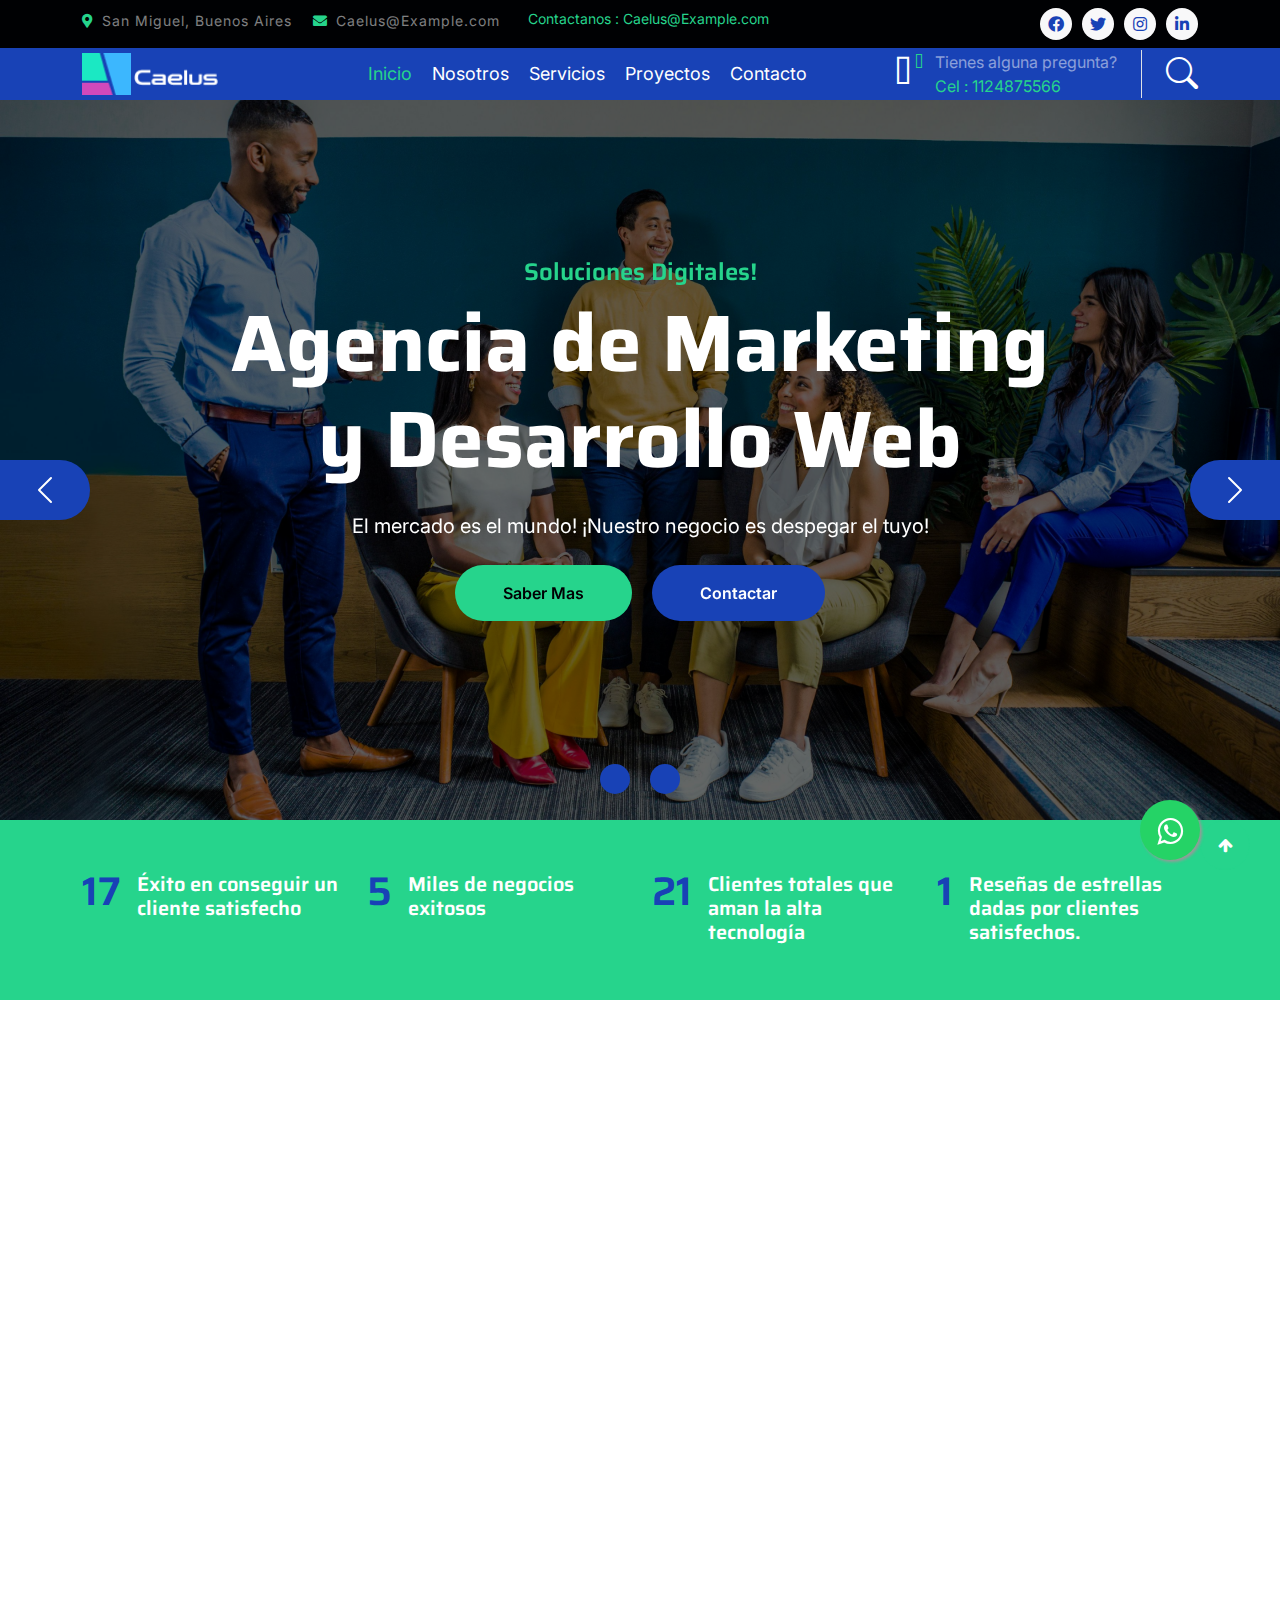
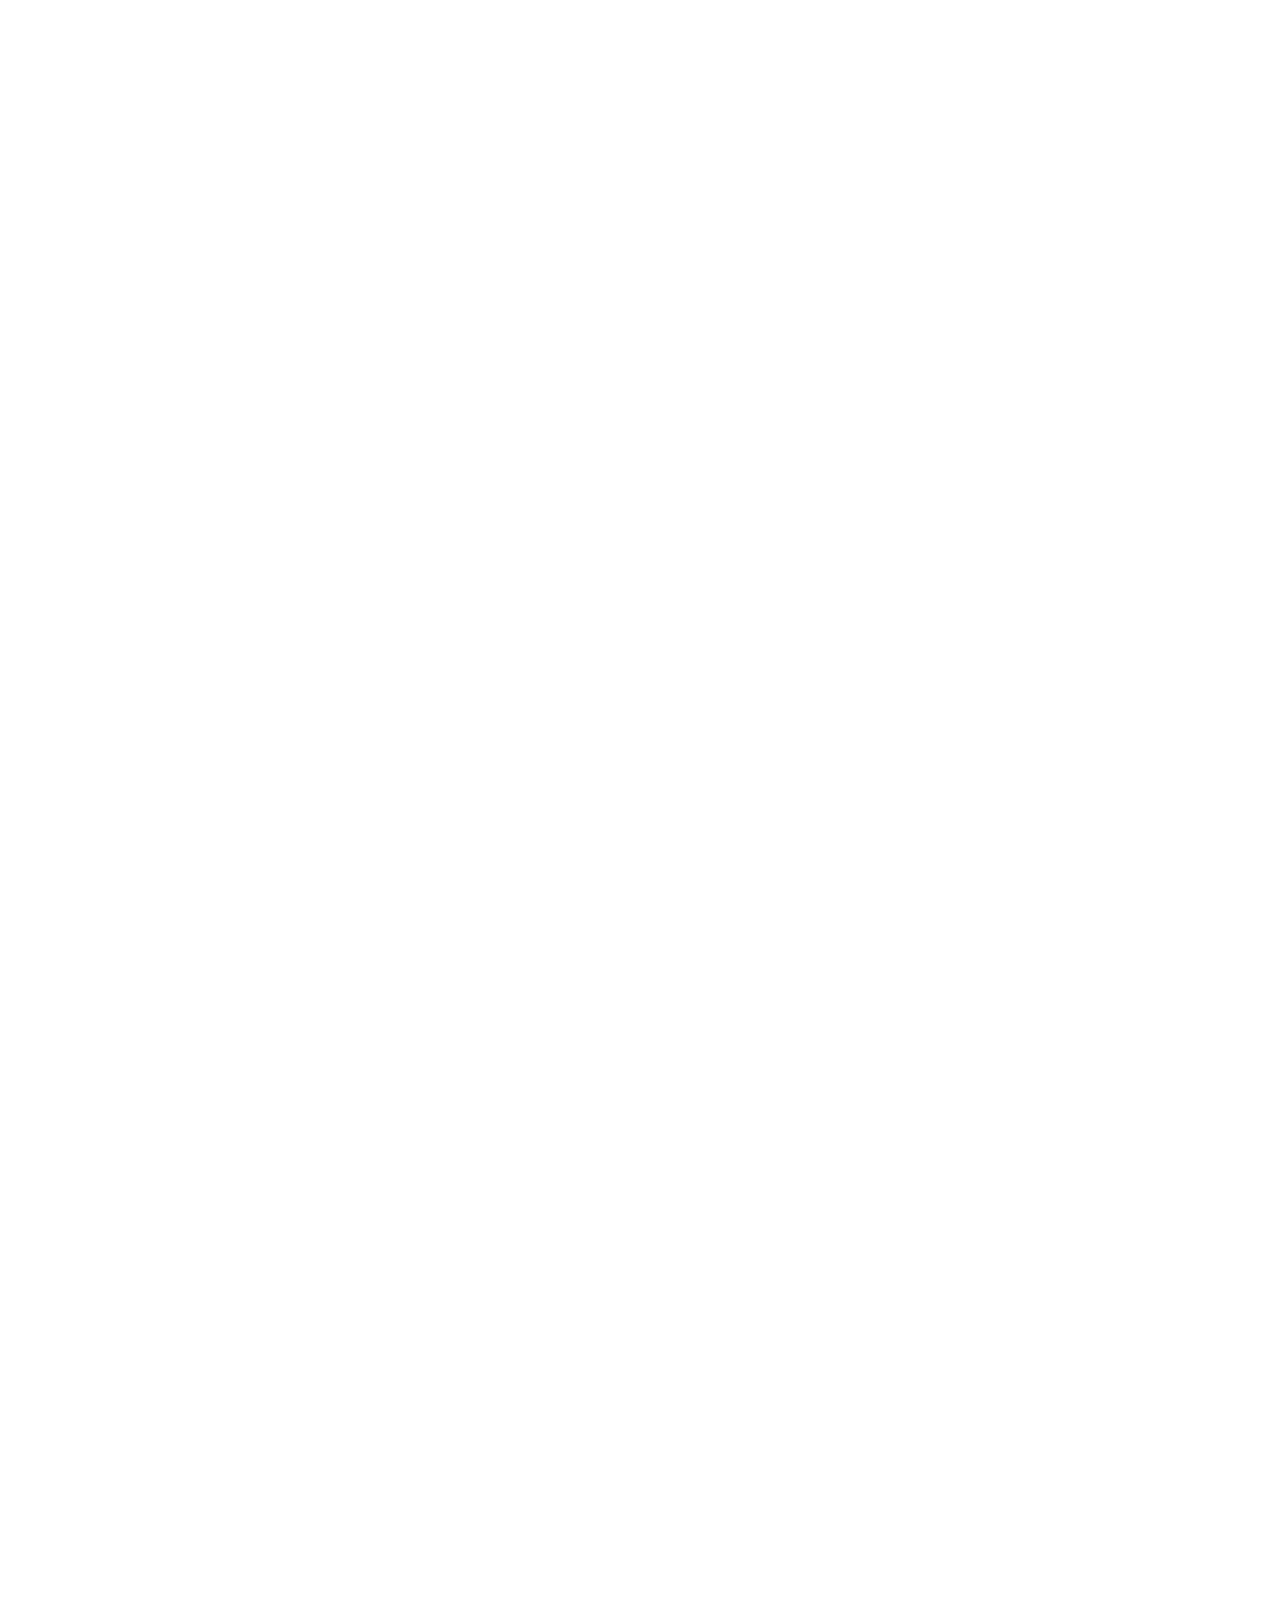
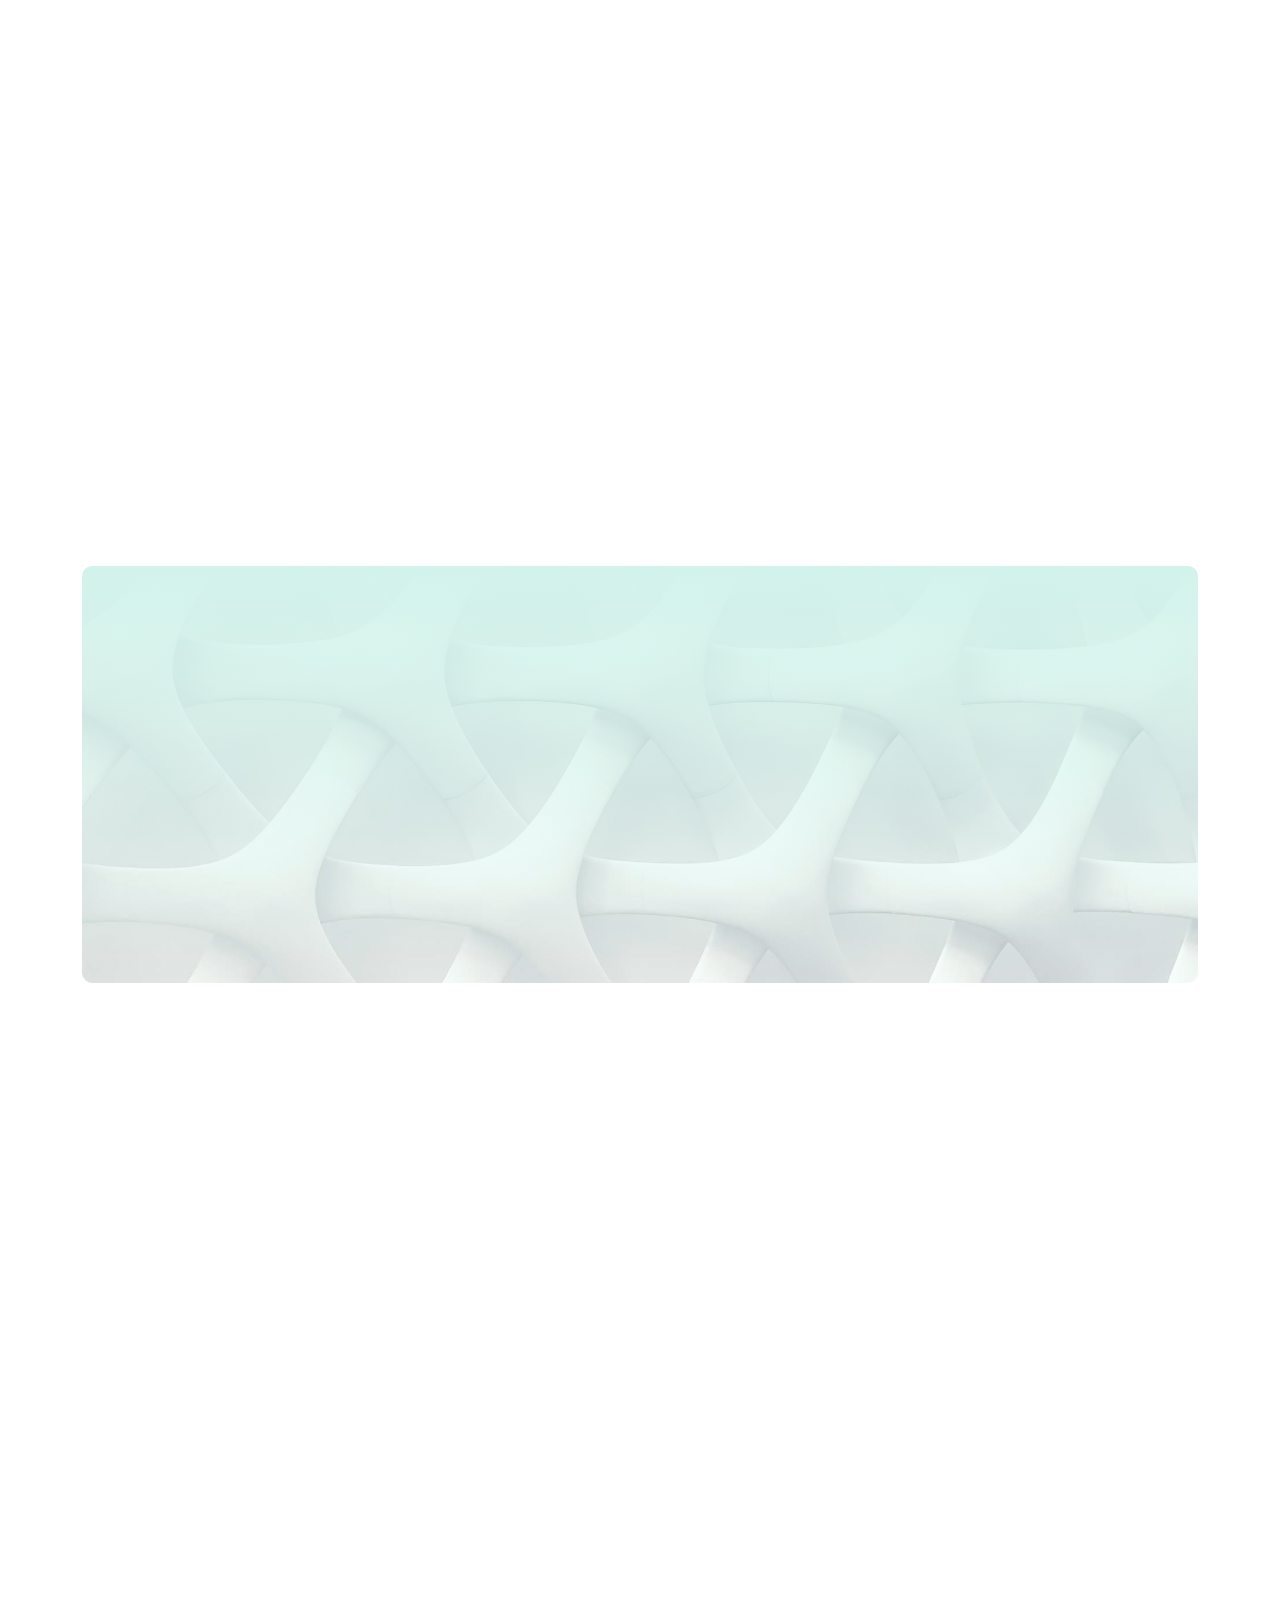
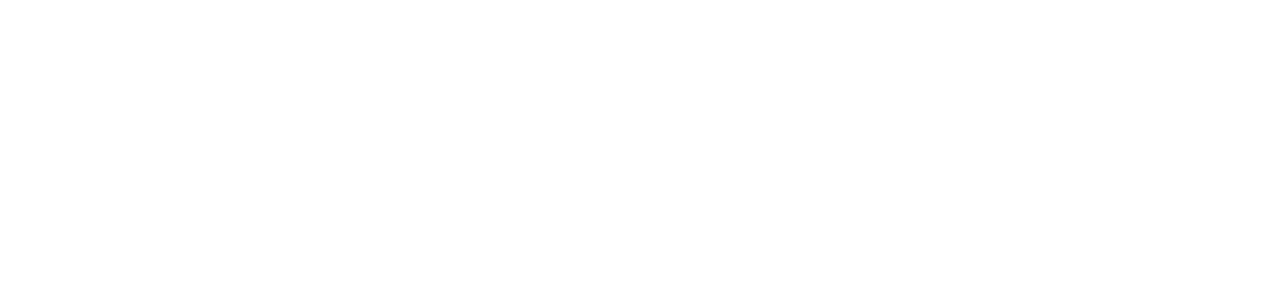
<file: index.html>
<!DOCTYPE html>
<html lang="en">

    <head>
        <meta charset="utf-8">
        <title>Caelus</title>
        <meta content="width=device-width, initial-scale=1.0" name="viewport">
        <meta content="" name="keywords">
        <meta content="" name="description">

        <!-- Google Web Fonts -->
        <link rel="preconnect" href="https://fonts.googleapis.com">
        <link rel="preconnect" href="https://fonts.gstatic.com" crossorigin>
        <link href="https://fonts.googleapis.com/css2?family=Inter:wght@400;500;600&family=Saira:wght@500;600;700&display=swap" rel="stylesheet"> 

        <!-- Icon Font Stylesheet -->
        <link href="https://cdnjs.cloudflare.com/ajax/libs/font-awesome/5.10.0/css/all.min.css" rel="stylesheet">
        <link href="https://cdn.jsdelivr.net/npm/bootstrap-icons@1.4.1/font/bootstrap-icons.css" rel="stylesheet">


        <!-- Libraries Stylesheet -->
        <link href="lib/animate/animate.min.css" rel="stylesheet">
        <link href="lib/owlcarousel/assets/owl.carousel.min.css" rel="stylesheet">

        <!-- Customized Bootstrap Stylesheet -->
        <link href="css/bootstrap.min.css" rel="stylesheet">

        <!-- Template Stylesheet -->
        <link href="css/style.css" rel="stylesheet">

        <link rel="shortcut icon" href="img/Facebook cover - 2.png" />
    </head>

    <body>
        <!-- Spinner Start -->
        <div id="spinner" class="show position-fixed translate-middle w-100 vh-100 top-50 start-50 d-flex align-items-center justify-content-center">
            <div class="spinner-grow text-primary" role="status"></div>
        </div>
        <!-- Spinner End -->

        <!-- Topbar Start -->
        <div class="container-fluid bg-dark py-2 d-none d-md-flex">
            <div class="container">
                <div class="d-flex justify-content-between topbar">
                    <div class="top-info">
                        <small class="me-3 text-white-50"><a href="#"><i class="fas fa-map-marker-alt me-2 text-secondary"></i></a>San Miguel, Buenos Aires</small>
                        <small class="me-3 text-white-50"><a href="#"><i class="fas fa-envelope me-2 text-secondary"></i></a>Caelus@Example.com</small>
                    </div>
                    <div id="note" class="text-secondary d-none d-xl-flex"><small>Contactanos : Caelus@Example.com</small></div>
                    <div class="top-link">
                        <a href="" class="bg-light nav-fill btn btn-sm-square rounded-circle"><i class="fab fa-facebook-f text-primary"></i></a>
                        <a href="" class="bg-light nav-fill btn btn-sm-square rounded-circle"><i class="fab fa-twitter text-primary"></i></a>
                        <a href="" class="bg-light nav-fill btn btn-sm-square rounded-circle"><i class="fab fa-instagram text-primary"></i></a>
                        <a href="" class="bg-light nav-fill btn btn-sm-square rounded-circle me-0"><i class="fab fa-linkedin-in text-primary"></i></a>
                    </div>
                </div>
            </div>
        </div>
        <!-- Topbar End -->

        <!-- Navbar Start -->
        <div class="container-fluid bg-primary">
            <div class="container">
                <nav class="navbar navbar-dark navbar-expand-lg py-0">
                    <a href="index.html" class="navbar-brand">
                        <img src="./img/Component 1.png" width="150" height="auto">
                    <button type="button" class="navbar-toggler me-0" data-bs-toggle="collapse" data-bs-target="#navbarCollapse">
                        <span class="navbar-toggler-icon"></span>
                    </button>
                    <div class="collapse navbar-collapse bg-transparent" id="navbarCollapse">
                        <div class="navbar-nav ms-auto mx-xl-auto p-0">
                            <a href="index.html" class="nav-item nav-link active text-secondary">Inicio</a>
                            <a href="nosotros.html" class="nav-item nav-link">Nosotros</a>
                            <a href="servicios.html" class="nav-item nav-link">Servicios</a>
                            <a href="proyectos.html" class="nav-item nav-link">Proyectos</a>
                            <a href="contacto.html" class="nav-item nav-link">Contacto</a>
                        </div>
                    </div>
                    <div class="d-none d-xl-flex flex-shirink-0">
                        <div id="phone-tada" class="d-flex align-items-center justify-content-center me-4">
                            <a href="" class="position-relative animated tada infinite">
                                <i class="fa fa-phone-alt text-white fa-2x"></i>
                                <div class="position-absolute" style="top: -7px; left: 20px;">
                                    <span><i class="fa fa-comment-dots text-secondary"></i></span>
                                </div>
                            </a>
                        </div>
                        <div class="d-flex flex-column pe-4 border-end">
                            <span class="text-white-50">Tienes alguna pregunta?</span>
                            <span class="text-secondary">Cel : 1124875566</span>
                        </div>
                        <div class="d-flex align-items-center justify-content-center ms-4 ">
                            <a href="#"><i class="bi bi-search text-white fa-2x"></i> </a>
                        </div>
                    </div>
                </nav>
            </div>
        </div>
        <!-- Navbar End -->

        <!-- Carousel Start -->
        <div class="container-fluid px-0">
            <div id="carouselId" class="carousel slide" data-bs-ride="carousel">
                <ol class="carousel-indicators">
                    <li data-bs-target="#carouselId" data-bs-slide-to="0" class="active" aria-current="true" aria-label="First slide"></li>
                    <li data-bs-target="#carouselId" data-bs-slide-to="1" aria-label="Second slide"></li>
                </ol>
                <div class="carousel-inner" role="listbox">
                    <div class="carousel-item active">
                        <img src="img/Instagram story - 2.png" class="img-fluid" alt="First slide">
                        <div class="carousel-caption">
                            <div class="container carousel-content">
                                <h6 class="text-secondary h4 animated fadeInUp">Soluciones Digitales!</h6>
                                <h1 class="text-white display-1 mb-4 animated fadeInRight">Agencia de Marketing y Desarrollo Web</h1>
                                <p class="mb-4 text-white fs-5 animated fadeInDown">El mercado es el mundo! ¡Nuestro negocio es despegar el tuyo!</p>
                                <a href="nosotros.html" class="me-2"><button type="button" class="px-4 py-sm-3 px-sm-5 btn btn-primary rounded-pill carousel-content-btn1 animated fadeInLeft">Saber Mas</button></a>
                                <a href="contacto.html" class="ms-2"><button type="button" class="px-4 py-sm-3 px-sm-5 btn btn-primary rounded-pill carousel-content-btn2 animated fadeInRight">Contactar</button></a>
                            </div>
                        </div>
                    </div>
                    <div class="carousel-item">
                        <img src="img/carousel-2.png" class="img-fluid" alt="Second slide">
                        <div class="carousel-caption">
                            <div class="container carousel-content">
                                <h6 class="text-secondary h4 animated fadeInUp">Soluciones Digitales!</h6>
                                <h1 class="text-white display-1 mb-4 animated fadeInLeft">Agencia de Marketing y Desarrollo Web</h1>
                                <p class="mb-4 text-white fs-5 animated fadeInDown">El mercado es el mundo! ¡Nuestro negocio es despegar el tuyo!</p>
                            </div>
                        </div>
                    </div>
                </div>
                <button class="carousel-control-prev" type="button" data-bs-target="#carouselId" data-bs-slide="prev">
                    <span class="carousel-control-prev-icon" aria-hidden="true"></span>
                    <span class="visually-hidden">Previous</span>
                </button>
                <button class="carousel-control-next" type="button" data-bs-target="#carouselId" data-bs-slide="next">
                    <span class="carousel-control-next-icon" aria-hidden="true"></span>
                    <span class="visually-hidden">Next</span>
                </button>
            </div>
        </div>
        <!-- Carousel End -->


        <!-- Fact Start -->
        <div class="container-fluid bg-secondary py-5">
            <div class="container">
                <div class="row">
                    <div class="col-lg-3 wow fadeIn" data-wow-delay=".1s">
                        <div class="d-flex counter">
                            <h1 class="me-3 text-primary counter-value">99</h1>
                            <h5 class="text-white mt-1">Éxito en conseguir un cliente satisfecho</h5>
                        </div>
                    </div>
                    <div class="col-lg-3 wow fadeIn" data-wow-delay=".3s">
                        <div class="d-flex counter">
                            <h1 class="me-3 text-primary counter-value">25</h1>
                            <h5 class="text-white mt-1">Miles de negocios exitosos</h5>
                        </div>
                    </div>
                    <div class="col-lg-3 wow fadeIn" data-wow-delay=".5s">
                        <div class="d-flex counter">
                            <h1 class="me-3 text-primary counter-value">120</h1>
                            <h5 class="text-white mt-1">Clientes totales que aman la alta tecnología</h5>
                        </div>
                    </div>
                    <div class="col-lg-3 wow fadeIn" data-wow-delay=".7s">
                        <div class="d-flex counter">
                            <h1 class="me-3 text-primary counter-value">5</h1>
                            <h5 class="text-white mt-1">Reseñas de estrellas dadas por clientes satisfechos.</h5>
                        </div>
                    </div>
                </div>
            </div>
        </div>
        <!-- Fact End -->


        <!-- About Start -->
        <div class="container-fluid py-5 my-5">
            <div class="container pt-5">
                <div class="row g-5">
                    <div class="col-lg-5 col-md-6 col-sm-12 wow fadeIn" data-wow-delay=".3s">
                        <div class="h-100 position-relative">
                            <img src="img/pexels-canva2.jpg" class="img-fluid w-75 rounded" alt="" style="margin-bottom: 25%;">
                            <div class="position-absolute w-75" style="top: 25%; left: 25%;">
                                <img src="img/pexels-canva.jpg" class="img-fluid w-100 rounded" alt="">
                            </div>
                        </div>
                    </div>
                    <div class="col-lg-7 col-md-6 col-sm-12 wow fadeIn" data-wow-delay=".5s">
                        <h5 class="text-primary">Sobre Nosotros</h5>
                        <h1 class="mb-4">Te ayudamos a dar el salto digital para tu empresa</h1>
                        <p>Los smartphones se han convertido en una herramienta indispensable para la mayoría de las personas, ahora compramos vendemos, pagamos y realizamos variedad de cosas, por eso es importante que tu empresa disponga una app movil</p>
                        <p class="mb-4">Te brindamos las herramientas necesarias para que puedas adaptar tu negocio a los medios digitales actuales</p>
                        <a href="" class="btn btn-secondary rounded-pill px-5 py-3 text-white">Mas Detalles</a>
                    </div>
                </div>
            </div>
        </div>
        <!-- About End -->


        <!-- Services Start -->
        <div class="container-fluid services py-5 mb-5">
            <div class="container">
                <div class="text-center mx-auto pb-5 wow fadeIn" data-wow-delay=".3s" style="max-width: 600px;">
                    <h5 class="text-primary">Nuestros Servivios</h5>
                    <h1>Explorar servicios</h1>
                </div>
                <div class="row g-5 services-inner">
                    <div class="col-md-6 col-lg-4 wow fadeIn" data-wow-delay=".3s">
                        <div class="services-item bg-light">
                            <div class="p-4 text-center services-content">
                                <div class="services-content-icon">
                                    <img src="img/code-alt-regular-120 1.png" style="padding: 40px;">
                                    <h4 class="mb-3">Desarrollo web</h4>
                                    <p class="mb-4">Desarrollamos tu Sitio Web a medida para tu empresa adaptable a todos los dispositivos </p>
                                    <a href="contacto.html" class="btn btn-secondary text-white px-5 py-3 rounded-pill">Saber Mas</a>
                                </div>
                            </div>
                        </div>
                    </div>
                    <div class="col-md-6 col-lg-4 wow fadeIn" data-wow-delay=".5s">
                        <div class="services-item bg-light">
                            <div class="p-4 text-center services-content">
                                <div class="services-content-icon">
                                    <img src="img/bar-chart-alt-regular-120 1.png" style="padding: 40px;">
                                    <h4 class="mb-3">Marketing Digital</h4>
                                    <p class="mb-4">Utiliza tecnologías digitales, plataformas y medios digitales para promover productos y servicios</p>
                                    <a href="contacto.html" class="btn btn-secondary text-white px-5 py-3 rounded-pill">Saber Mas</a>
                                </div>
                            </div>
                        </div>
                    </div>
                    <div class="col-md-6 col-lg-4 wow fadeIn" data-wow-delay=".7s">
                        <div class="services-item bg-light">
                            <div class="p-4 text-center services-content">
                                <div class="services-content-icon">
                                    <img src="img/pen-regular-120 1.png" style="padding: 40px;">
                                    <h4 class="mb-3">Diseños Grafico</h4>
                                    <p class="mb-4">Trabajamos en la imagen integral de tu marca para que se vea atractiva y profesional.</p>
                                    <a href="contacto.html" class="btn btn-secondary text-white px-5 py-3 rounded-pill">Saber Mas</a>
                                </div>
                            </div>
                        </div>
                    </div>
                    <div class="col-md-6 col-lg-4 wow fadeIn" data-wow-delay=".3s">
                        <div class="services-item bg-light">
                            <div class="p-4 text-center services-content">
                                <div class="services-content-icon">
                                    <img src="img/code-block-regular-120 1.png" style="padding: 40px;">
                                    <h4 class="mb-3">Desarrollo de Apps</h4>
                                    <p class="mb-4">Desarrollamos app hibridas para Android & ios para cualquier tipo de empresa o negocio</p>
                                    <a href="contacto.html" class="btn btn-secondary text-white px-5 py-3 rounded-pill">Saber Mas</a>
                                </div>
                                
                            </div>
                        </div>
                    </div>
                    <div class="col-md-6 col-lg-4 wow fadeIn" data-wow-delay=".5s">
                        <div class="services-item bg-light">
                            <div class="p-4 text-center services-content">
                                <div class="services-content-icon">
                                    <img src="img/video-regular-120 1.png" style="padding: 40px;">
                                    <h4 class="mb-3">Video marketing</h4>
                                    <p class="mb-4">Creamos videos con el fin de promocionar un producto o servicio para lograr objetivos dentro de una estrategia de marketing.</p>
                                    <a href="contacto.html" class="btn btn-secondary text-white px-5 py-3 rounded-pill">Saber Mas</a>
                                </div>
                            </div>
                        </div>
                    </div>
                    <div class="col-md-6 col-lg-4 wow fadeIn" data-wow-delay=".7s">
                        <div class="services-item bg-light">
                            <div class="p-4 text-center services-content">
                                <div class="services-content-icon">
                                    <img src="img/cart-download-regular-120 1.png" style="padding: 40px;">
                                    <h4 class="mb-3">E-Commerce</h4>
                                    <p class="mb-4">Empieza a vender en internet con una Tienda Online que se adapte a tu negocio
                                        con medios de pago y envios</p>
                                    <a href="contacto.html" class="btn btn-secondary text-white px-5 py-3 rounded-pill">Saber Mas</a>
                                </div>
                            </div>
                        </div>
                    </div>
                </div>
            </div>
        </div>
        <!-- Services End -->


        <!-- Project Start -->
        <div class="container-fluid project py-5 mb-5">
            <div class="container">
                <div class="text-center mx-auto pb-5 wow fadeIn" data-wow-delay=".3s" style="max-width: 600px;">
                    <h5 class="text-primary">Proyectos</h5>
                    <h1>Clientes que confiaron en nosotros</h1>
                </div>
                <div class="row g-5">
                    <div class="col-md-6 col-lg-4 wow fadeIn" data-wow-delay=".3s">
                        <div class="project-item">
                            <div class="project-img">
                                <img src="img/Screenshot 2024-03-06 195623.png" class="img-fluid w-100 rounded" alt="">
                                <div class="project-content">
                                    <a href="https://nauticatorres.com.ar/" target="_blank" class="text-center">
                                        <h4 class="text-secondary">Web Empresarial</h4>
                                        <p class="m-0 text-white">Nautica Torres</p>
                                    </a>
                                </div>
                            </div>
                        </div>
                    </div>
                    <div class="col-md-6 col-lg-4 wow fadeIn" data-wow-delay=".5s">
                        <div class="project-item">
                            <div class="project-img">
                                <img src="img/Screenshot 2024-03-06 195828.png" class="img-fluid w-100 rounded" alt="">
                                <div class="project-content">
                                    <a href="https://spxnutritionmax.com.ar/" target="_blank" class="text-center">
                                        <h4 class="text-secondary">landing Page</h4>
                                        <p class="m-0 text-white">spxnutritionmax</p>
                                    </a>
                                </div>
                            </div>
                        </div>
                    </div>
                    <div class="col-md-6 col-lg-4 wow fadeIn" data-wow-delay=".7s">
                        <div class="project-item">
                            <div class="project-img">
                                <img src="img/Screenshot 2024-03-06 200047.png" class="img-fluid w-100 rounded" alt="">
                                <div class="project-content">
                                    <a href="https://www.piotekelectronica.com.ar/" target="_blank" class="text-center">
                                        <h4 class="text-secondary">landing Page</h4>
                                        <p class="m-0 text-white">piotekelectronica</p>
                                    </a>
                                </div>
                            </div>
                        </div>
                    </div>
                    <div class="col-md-6 col-lg-4 wow fadeIn" data-wow-delay=".3s">
                        <div class="project-item">
                            <div class="project-img">
                                <img src="img/Screenshot 2024-03-06 200412.png" class="img-fluid w-100 rounded" alt="">
                                <div class="project-content">
                                    <a href="https://themewagon.github.io/carbook/" target="_blank" class="text-center">
                                        <h4 class="text-secondary">Empresarial 5 (Secciones)</h4>
                                        <p class="m-0 text-white">carbook</p>
                                    </a>
                                </div>
                            </div>
                        </div>
                    </div>
                    <div class="col-md-6 col-lg-4 wow fadeIn" data-wow-delay=".5s">
                        <div class="project-item">
                            <div class="project-img">
                                <img src="img/Screenshot 2024-03-06 200607.png" class="img-fluid w-100 rounded" alt="">
                                <div class="project-content">
                                    <a href="https://themewagon.github.io/furni/index.html" target="_blank" class="text-center">
                                        <h4 class="text-secondary">E-commerce</h4>
                                        <p class="m-0 text-white">furni</p>
                                    </a>
                                </div>
                            </div>
                        </div>
                    </div>
                    <div class="col-md-6 col-lg-4 wow fadeIn" data-wow-delay=".7s">
                        <div class="project-item">
                            <div class="project-img">
                                <img src="img/Screenshot 2024-03-06 201001.png" class="img-fluid w-100 rounded" alt="">
                                <div class="project-content">
                                    <a href="https://themewagon.github.io/lawyer/" target="_blank" class="text-center">
                                        <h4 class="text-secondary">Empresarial</h4>
                                        <p class="m-0 text-white">lawyer</p>
                                    </a>
                                </div>
                            </div>
                        </div>
                    </div>
                </div>
            </div>
        </div>
        <!-- Project End -->




        <!-- Contact Start -->
        <div class="container-fluid py-5 mb-5">
            <div class="container">
                <div class="text-center mx-auto pb-5 wow fadeIn" data-wow-delay=".3s" style="max-width: 600px;">
                    <h5 class="text-primary">Ponerse en contacto</h5>
                    <h1 class="mb-3">Contacto para cualquier consulta</h1>
                    <p class="mb-2">El formulario de contacto se encuentra actualmente inactivo.</a>.</p>
                </div>
                <div class="contact-detail position-relative p-5">
                    <div class="row g-5 mb-5 justify-content-center">
                        <div class="col-xl-4 col-lg-6 wow fadeIn" data-wow-delay=".3s">
                            <div class="d-flex bg-light p-3 rounded">
                                <div class="flex-shrink-0 btn-square bg-secondary rounded-circle" style="width: 64px; height: 64px;">
                                    <i class="fas fa-map-marker-alt text-white"></i>
                                </div>
                                <div class="ms-3">
                                    <h4 class="text-primary">Direccion</h4>
                                    <a href="https://goo.gl/maps/Zd4BCynmTb98ivUJ6" target="_blank" class="h5">San Miguel, Bs As
                                    </a>
                                </div>
                            </div>
                        </div>
                        <div class="col-xl-4 col-lg-6 wow fadeIn" data-wow-delay=".5s">
                            <div class="d-flex bg-light p-3 rounded">
                                <div class="flex-shrink-0 btn-square bg-secondary rounded-circle" style="width: 64px; height: 64px;">
                                    <i class="fa fa-phone text-white"></i>
                                </div>
                                <div class="ms-3">
                                    <h4 class="text-primary">Llamar</h4>
                                    <a class="h5" href="tel:+0123456789" target="_blank">1124875566</a>
                                </div>
                            </div>
                        </div>
                        <div class="col-xl-4 col-lg-6 wow fadeIn" data-wow-delay=".7s">
                            <div class="d-flex bg-light p-3 rounded">
                                <div class="flex-shrink-0 btn-square bg-secondary rounded-circle" style="width: 64px; height: 64px;">
                                    <i class="fa fa-envelope text-white"></i>
                                </div>
                                <div class="ms-3">
                                    <h4 class="text-primary">Email</h4>
                                    <a class="h5" href="mailto:info@example.com" target="_blank">info@example.com</a>
                                </div>
                            </div>
                        </div>
                    </div>
                    <div class="row g-5">
                        <div class="col-lg-6 wow fadeIn" data-wow-delay=".3s">
                            <div class="p-5 h-100 rounded contact-map">
                                <iframe class="rounded w-100 h-100" src="https://www.google.com/maps/embed?pb=!1m18!1m12!1m3!1d3286.3745047567586!2d-58.715754024275405!3d-34.544072054350615!2m3!1f0!2f0!3f0!3m2!1i1024!2i768!4f13.1!3m3!1m2!1s0x95bcbd0d3e81796b%3A0xd283cd7439de9582!2sSan%20Miguel!5e0!3m2!1ses-419!2sar!4v1709954477460!5m2!1ses-419!2sar" style="border:0;" allowfullscreen="" loading="lazy" referrerpolicy="no-referrer-when-downgrade"></iframe>
                            </div>
                        </div>
                        <div class="col-lg-6 wow fadeIn" data-wow-delay=".5s">
                            <div class="p-5 rounded contact-form">
                                <div class="mb-4">
                                    <input type="text" class="form-control border-0 py-3" placeholder="Nombre">
                                </div>
                                <div class="mb-4">
                                    <input type="email" class="form-control border-0 py-3" placeholder="Email">
                                </div>
                                <div class="mb-4">
                                    <input type="text" class="form-control border-0 py-3" placeholder="Projecto">
                                </div>
                                <div class="mb-4">
                                    <textarea class="w-100 form-control border-0 py-3" rows="6" cols="10" placeholder="Mensaje"></textarea>
                                </div>
                                <div class="text-start">
                                    <button class="btn bg-primary text-white py-3 px-5" type="button">Enviar Mensaje</button>
                                </div>
                            </div>
                        </div>
                    </div>
                </div>
            </div> 
        </div>
        <!-- Contact End -->


        <!-- Footer Start -->
         <div class="container-fluid footer bg-dark wow fadeIn" data-wow-delay=".3s">
            <div class="container pt-5 pb-4">
                <div class="row g-5">
                    <div class="col-lg-3 col-md-6">
                        <a href="index.html">
                            <h1 class="text-white fw-bold d-block">Cae<span class="text-secondary">lus</span> </h1>
                        </a>
                        <p class="mt-4 text-light">Te brindamos las herramientas necesarias para que puedas adaptar tu negocio a los medios digitales actuales</p>
                        <div class="d-flex hightech-link">
                            <a href="" class="btn-light nav-fill btn btn-square rounded-circle me-2"><i class="fab fa-facebook-f text-primary"></i></a>
                            <a href="" class="btn-light nav-fill btn btn-square rounded-circle me-2"><i class="fab fa-twitter text-primary"></i></a>
                            <a href="" class="btn-light nav-fill btn btn-square rounded-circle me-2"><i class="fab fa-instagram text-primary"></i></a>
                            <a href="" class="btn-light nav-fill btn btn-square rounded-circle me-0"><i class="fab fa-linkedin-in text-primary"></i></a>
                        </div>
                    </div>
                    <div class="col-lg-3 col-md-6">
                        <a href="#" class="h3 text-secondary">Atajos Link</a>
                        <div class="mt-4 d-flex flex-column short-link">
                            <a href="" class="mb-2 text-white"><i class="fas fa-angle-right text-secondary me-2"></i>Nosotros</a>
                            <a href="" class="mb-2 text-white"><i class="fas fa-angle-right text-secondary me-2"></i>Contacto</a>
                            <a href="" class="mb-2 text-white"><i class="fas fa-angle-right text-secondary me-2"></i>Servicios</a>
                            <a href="" class="mb-2 text-white"><i class="fas fa-angle-right text-secondary me-2"></i>Projectos</a>
                            
                        </div>
                    </div>
                    <div class="col-lg-3 col-md-6">
                        <a href="#" class="h3 text-secondary">Ayuda</a>
                        <div class="mt-4 d-flex flex-column help-link">
                            <a href="" class="mb-2 text-white"><i class="fas fa-angle-right text-secondary me-2"></i>Terminos</a>
                            <a href="" class="mb-2 text-white"><i class="fas fa-angle-right text-secondary me-2"></i>Privacidad</a>
                            <a href="" class="mb-2 text-white"><i class="fas fa-angle-right text-secondary me-2"></i>Ayuda</a>
                            <a href="" class="mb-2 text-white"><i class="fas fa-angle-right text-secondary me-2"></i>Saber Mas</a>
                            <a href="" class="mb-2 text-white"><i class="fas fa-angle-right text-secondary me-2"></i>Contacto</a>
                        </div>
                    </div>
                    <div class="col-lg-3 col-md-6">
                        <a href="#" class="h3 text-secondary">Contacto</a>
                        <div class="text-white mt-4 d-flex flex-column contact-link">
                            <a href="#" class="pb-3 text-light border-bottom border-primary"><i class="fas fa-map-marker-alt text-secondary me-2"></i> San Miguel, Argentina</a>
                            <a href="#" class="py-3 text-light border-bottom border-primary"><i class="fas fa-phone-alt text-secondary me-2"></i> 1124875566</a>
                            <a href="#" class="py-3 text-light border-bottom border-primary"><i class="fas fa-envelope text-secondary me-2"></i> Caelus@exmple.com</a>
                        </div>
                    </div>
                </div>
                <hr class="text-light mt-5 mb-4">
                <div class="row">
                    <div class="col-md-6 text-center text-md-start">
                        <span class="text-light"><a href="#" class="text-secondary"><i class="fas fa-copyright text-secondary me-2"></i>Caelus</a>, All right reserved.</span>
                    </div>
                    <div class="col-md-6 text-center text-md-end">
                        <!--/*** This template is free as long as you keep the footer author’s credit link/attribution link/backlink. If you'd like to use the template without the footer author’s credit link/attribution link/backlink, you can purchase the Credit Removal License from "https://htmlcodex.com/credit-removal". Thank you for your support. ***/-->
                        <span class="text-light">Designed By Caelus</span>
                    </div>
                </div>
            </div>
        </div>
        <!-- Footer End -->


        <!-- Back to Top -->
        <a href="#" class="btn btn-secondary btn-square rounded-circle back-to-top"><i class="fa fa-arrow-up text-white"></i></a>

        
        <!-- JavaScript Libraries -->
        <script src="https://ajax.googleapis.com/ajax/libs/jquery/3.6.4/jquery.min.js"></script>
        <script src="https://cdn.jsdelivr.net/npm/bootstrap@5.0.0/dist/js/bootstrap.bundle.min.js"></script>
        <script src="lib/wow/wow.min.js"></script>
        <script src="lib/easing/easing.min.js"></script>
        <script src="lib/waypoints/waypoints.min.js"></script>
        <script src="lib/owlcarousel/owl.carousel.min.js"></script>

        <!-- Template Javascript -->
        <script src="js/main.js"></script>
        
        <link rel="stylesheet" href="https://maxcdn.bootstrapcdn.com/font-awesome/4.5.0/css/font-awesome.min.css">
        <a href="https://api.whatsapp.com/send?phone=5491124875566&text=Hola%21%20Quisiera%20m%C3%A1s%20informaci%C3%B3n%20sobre%20Servicios" class="float" target="_blank">
        <i class="fa fa-whatsapp my-float"></i>
        </a>
          
    </body>

</html>
</file>
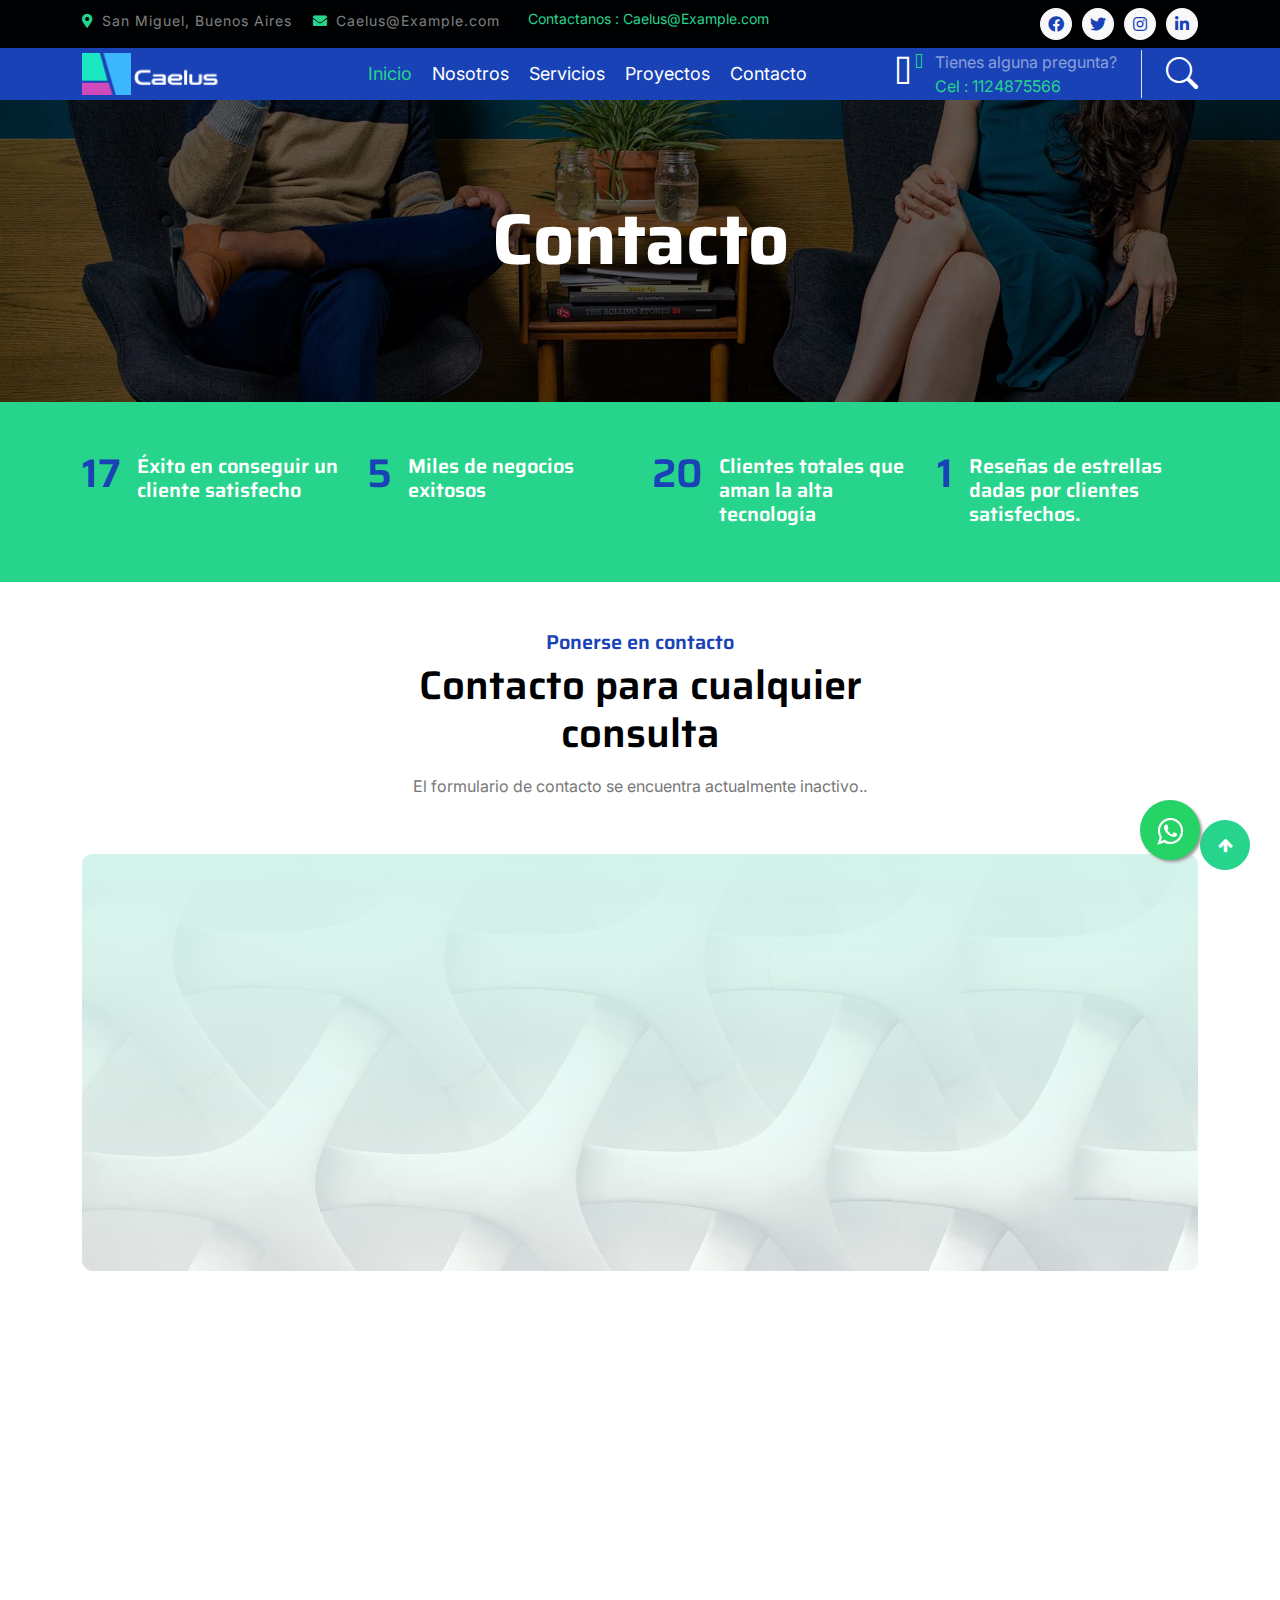
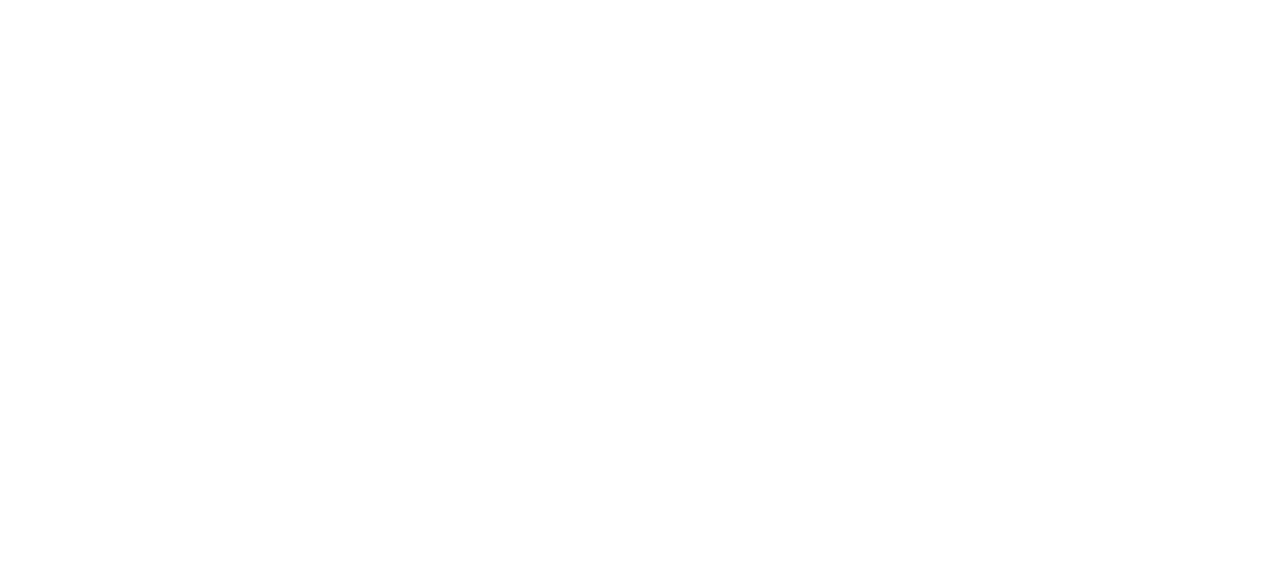
<file: contacto.html>
<!DOCTYPE html>
<html lang="en">

    <head>
        <meta charset="utf-8">
        <title>Caelus</title>
        <meta content="width=device-width, initial-scale=1.0" name="viewport">
        <meta content="" name="keywords">
        <meta content="" name="description">

        <!-- Google Web Fonts -->
        <link rel="preconnect" href="https://fonts.googleapis.com">
        <link rel="preconnect" href="https://fonts.gstatic.com" crossorigin>
        <link href="https://fonts.googleapis.com/css2?family=Inter:wght@400;500;600&family=Saira:wght@500;600;700&display=swap" rel="stylesheet"> 

        <!-- Icon Font Stylesheet -->
        <link href="https://cdnjs.cloudflare.com/ajax/libs/font-awesome/5.10.0/css/all.min.css" rel="stylesheet">
        <link href="https://cdn.jsdelivr.net/npm/bootstrap-icons@1.4.1/font/bootstrap-icons.css" rel="stylesheet">

        <!-- Libraries Stylesheet -->
        <link href="lib/animate/animate.min.css" rel="stylesheet">
        <link href="lib/owlcarousel/assets/owl.carousel.min.css" rel="stylesheet">

        <!-- Customized Bootstrap Stylesheet -->
        <link href="css/bootstrap.min.css" rel="stylesheet">

        <!-- Template Stylesheet -->
        <link href="css/style.css" rel="stylesheet">

        <link rel="shortcut icon" href="img/Facebook cover - 2.png" />
    </head>

    <body>
        <!-- Spinner Start -->
        <div id="spinner" class="show position-fixed translate-middle w-100 vh-100 top-50 start-50 d-flex align-items-center justify-content-center">
            <div class="spinner-grow text-primary" role="status"></div>
        </div>
        <!-- Spinner End -->

        <!-- Topbar Start -->
        <div class="container-fluid bg-dark py-2 d-none d-md-flex">
            <div class="container">
                <div class="d-flex justify-content-between topbar">
                    <div class="top-info">
                        <small class="me-3 text-white-50"><a href="#"><i class="fas fa-map-marker-alt me-2 text-secondary"></i></a>San Miguel, Buenos Aires</small>
                        <small class="me-3 text-white-50"><a href="#"><i class="fas fa-envelope me-2 text-secondary"></i></a>Caelus@Example.com</small>
                    </div>
                    <div id="note" class="text-secondary d-none d-xl-flex"><small>Contactanos : Caelus@Example.com</small></div>
                    <div class="top-link">
                        <a href="" class="bg-light nav-fill btn btn-sm-square rounded-circle"><i class="fab fa-facebook-f text-primary"></i></a>
                        <a href="" class="bg-light nav-fill btn btn-sm-square rounded-circle"><i class="fab fa-twitter text-primary"></i></a>
                        <a href="" class="bg-light nav-fill btn btn-sm-square rounded-circle"><i class="fab fa-instagram text-primary"></i></a>
                        <a href="" class="bg-light nav-fill btn btn-sm-square rounded-circle me-0"><i class="fab fa-linkedin-in text-primary"></i></a>
                    </div>
                </div>
            </div>
        </div>
        <!-- Topbar End -->

        <!-- Navbar Start -->
        <div class="container-fluid bg-primary">
            <div class="container">
                <nav class="navbar navbar-dark navbar-expand-lg py-0">
                    <a href="index.html" class="navbar-brand">
                        <img src="./img/Component 1.png" width="150" height="auto">
                    <button type="button" class="navbar-toggler me-0" data-bs-toggle="collapse" data-bs-target="#navbarCollapse">
                        <span class="navbar-toggler-icon"></span>
                    </button>
                    <div class="collapse navbar-collapse bg-transparent" id="navbarCollapse">
                        <div class="navbar-nav ms-auto mx-xl-auto p-0">
                            <a href="index.html" class="nav-item nav-link active text-secondary">Inicio</a>
                            <a href="nosotros.html" class="nav-item nav-link">Nosotros</a>
                            <a href="servicios.html" class="nav-item nav-link">Servicios</a>
                            <a href="proyectos.html" class="nav-item nav-link">Proyectos</a>
                            <a href="contacto.html" class="nav-item nav-link">Contacto</a>
                        </div>
                    </div>
                    <div class="d-none d-xl-flex flex-shirink-0">
                        <div id="phone-tada" class="d-flex align-items-center justify-content-center me-4">
                            <a href="" class="position-relative animated tada infinite">
                                <i class="fa fa-phone-alt text-white fa-2x"></i>
                                <div class="position-absolute" style="top: -7px; left: 20px;">
                                    <span><i class="fa fa-comment-dots text-secondary"></i></span>
                                </div>
                            </a>
                        </div>
                        <div class="d-flex flex-column pe-4 border-end">
                            <span class="text-white-50">Tienes alguna pregunta?</span>
                            <span class="text-secondary">Cel : 1124875566</span>
                        </div>
                        <div class="d-flex align-items-center justify-content-center ms-4 ">
                            <a href="#"><i class="bi bi-search text-white fa-2x"></i> </a>
                        </div>
                    </div>
                </nav>
            </div>
        </div>
        <!-- Navbar End -->

        
        <!-- Page Header Start -->
        <div class="container-fluid page-header py-5">
            <div class="container text-center py-5">
                <h1 class="display-2 text-white mb-4 animated slideInDown">Contacto</h1>
            </div>
        </div>
        <!-- Page Header End -->


        <!-- Fact Start -->
        <div class="container-fluid bg-secondary py-5">
            <div class="container">
                <div class="row">
                    <div class="col-lg-3 wow fadeIn" data-wow-delay=".1s">
                        <div class="d-flex counter">
                            <h1 class="me-3 text-primary counter-value">99</h1>
                            <h5 class="text-white mt-1">Éxito en conseguir un cliente satisfecho</h5>
                        </div>
                    </div>
                    <div class="col-lg-3 wow fadeIn" data-wow-delay=".3s">
                        <div class="d-flex counter">
                            <h1 class="me-3 text-primary counter-value">25</h1>
                            <h5 class="text-white mt-1">Miles de negocios exitosos</h5>
                        </div>
                    </div>
                    <div class="col-lg-3 wow fadeIn" data-wow-delay=".5s">
                        <div class="d-flex counter">
                            <h1 class="me-3 text-primary counter-value">120</h1>
                            <h5 class="text-white mt-1">Clientes totales que aman la alta tecnología</h5>
                        </div>
                    </div>
                    <div class="col-lg-3 wow fadeIn" data-wow-delay=".7s">
                        <div class="d-flex counter">
                            <h1 class="me-3 text-primary counter-value">5</h1>
                            <h5 class="text-white mt-1">Reseñas de estrellas dadas por clientes satisfechos.</h5>
                        </div>
                    </div>
                </div>
            </div>
        </div>
        <!-- Fact End -->


        <!-- Contact Start -->
        <div class="container-fluid py-5 mb-5">
            <div class="container">
                <div class="text-center mx-auto pb-5 wow fadeIn" data-wow-delay=".3s" style="max-width: 600px;">
                    <h5 class="text-primary">Ponerse en contacto</h5>
                    <h1 class="mb-3">Contacto para cualquier consulta</h1>
                    <p class="mb-2">El formulario de contacto se encuentra actualmente inactivo.</a>.</p>
                </div>
                <div class="contact-detail position-relative p-5">
                    <div class="row g-5 mb-5 justify-content-center">
                        <div class="col-xl-4 col-lg-6 wow fadeIn" data-wow-delay=".3s">
                            <div class="d-flex bg-light p-3 rounded">
                                <div class="flex-shrink-0 btn-square bg-secondary rounded-circle" style="width: 64px; height: 64px;">
                                    <i class="fas fa-map-marker-alt text-white"></i>
                                </div>
                                <div class="ms-3">
                                    <h4 class="text-primary">Direccion</h4>
                                    <a href="https://goo.gl/maps/Zd4BCynmTb98ivUJ6" target="_blank" class="h5">San Miguel, Bs As
                                    </a>
                                </div>
                            </div>
                        </div>
                        <div class="col-xl-4 col-lg-6 wow fadeIn" data-wow-delay=".5s">
                            <div class="d-flex bg-light p-3 rounded">
                                <div class="flex-shrink-0 btn-square bg-secondary rounded-circle" style="width: 64px; height: 64px;">
                                    <i class="fa fa-phone text-white"></i>
                                </div>
                                <div class="ms-3">
                                    <h4 class="text-primary">Llamar</h4>
                                    <a class="h5" href="tel:+0123456789" target="_blank">1124875566</a>
                                </div>
                            </div>
                        </div>
                        <div class="col-xl-4 col-lg-6 wow fadeIn" data-wow-delay=".7s">
                            <div class="d-flex bg-light p-3 rounded">
                                <div class="flex-shrink-0 btn-square bg-secondary rounded-circle" style="width: 64px; height: 64px;">
                                    <i class="fa fa-envelope text-white"></i>
                                </div>
                                <div class="ms-3">
                                    <h4 class="text-primary">Email</h4>
                                    <a class="h5" href="mailto:info@example.com" target="_blank">info@example.com</a>
                                </div>
                            </div>
                        </div>
                    </div>
                    <div class="row g-5">
                        <div class="col-lg-6 wow fadeIn" data-wow-delay=".3s">
                            <div class="p-5 h-100 rounded contact-map">
                                <iframe class="rounded w-100 h-100" src="https://www.google.com/maps/embed?pb=!1m18!1m12!1m3!1d3286.3745047567586!2d-58.715754024275405!3d-34.544072054350615!2m3!1f0!2f0!3f0!3m2!1i1024!2i768!4f13.1!3m3!1m2!1s0x95bcbd0d3e81796b%3A0xd283cd7439de9582!2sSan%20Miguel!5e0!3m2!1ses-419!2sar!4v1709954477460!5m2!1ses-419!2sar" style="border:0;" allowfullscreen="" loading="lazy" referrerpolicy="no-referrer-when-downgrade"></iframe>
                            </div>
                        </div>
                        <div class="col-lg-6 wow fadeIn" data-wow-delay=".5s">
                            <div class="p-5 rounded contact-form">
                                <div class="mb-4">
                                    <input type="text" class="form-control border-0 py-3" placeholder="Nombre">
                                </div>
                                <div class="mb-4">
                                    <input type="email" class="form-control border-0 py-3" placeholder="Email">
                                </div>
                                <div class="mb-4">
                                    <input type="text" class="form-control border-0 py-3" placeholder="Projecto">
                                </div>
                                <div class="mb-4">
                                    <textarea class="w-100 form-control border-0 py-3" rows="6" cols="10" placeholder="Mensaje"></textarea>
                                </div>
                                <div class="text-start">
                                    <button class="btn bg-primary text-white py-3 px-5" type="button">Enviar Mensaje</button>
                                </div>
                            </div>
                        </div>
                    </div>
                </div>
            </div> 
        </div>
        <!-- Contact End -->


        <!-- Footer Start -->
        <div class="container-fluid footer bg-dark wow fadeIn" data-wow-delay=".3s">
            <div class="container pt-5 pb-4">
                <div class="row g-5">
                    <div class="col-lg-3 col-md-6">
                        <a href="index.html">
                            <h1 class="text-white fw-bold d-block">Cae<span class="text-secondary">lus</span> </h1>
                        </a>
                        <p class="mt-4 text-light">Te brindamos las herramientas necesarias para que puedas adaptar tu negocio a los medios digitales actuales</p>
                        <div class="d-flex hightech-link">
                            <a href="" class="btn-light nav-fill btn btn-square rounded-circle me-2"><i class="fab fa-facebook-f text-primary"></i></a>
                            <a href="" class="btn-light nav-fill btn btn-square rounded-circle me-2"><i class="fab fa-twitter text-primary"></i></a>
                            <a href="" class="btn-light nav-fill btn btn-square rounded-circle me-2"><i class="fab fa-instagram text-primary"></i></a>
                            <a href="" class="btn-light nav-fill btn btn-square rounded-circle me-0"><i class="fab fa-linkedin-in text-primary"></i></a>
                        </div>
                    </div>
                    <div class="col-lg-3 col-md-6">
                        <a href="#" class="h3 text-secondary">Atajos Link</a>
                        <div class="mt-4 d-flex flex-column short-link">
                            <a href="" class="mb-2 text-white"><i class="fas fa-angle-right text-secondary me-2"></i>Nosotros</a>
                            <a href="" class="mb-2 text-white"><i class="fas fa-angle-right text-secondary me-2"></i>Contacto</a>
                            <a href="" class="mb-2 text-white"><i class="fas fa-angle-right text-secondary me-2"></i>Servicios</a>
                            <a href="" class="mb-2 text-white"><i class="fas fa-angle-right text-secondary me-2"></i>Projectos</a>
                            
                        </div>
                    </div>
                    <div class="col-lg-3 col-md-6">
                        <a href="#" class="h3 text-secondary">Ayuda</a>
                        <div class="mt-4 d-flex flex-column help-link">
                            <a href="" class="mb-2 text-white"><i class="fas fa-angle-right text-secondary me-2"></i>Terminos</a>
                            <a href="" class="mb-2 text-white"><i class="fas fa-angle-right text-secondary me-2"></i>Privacidad</a>
                            <a href="" class="mb-2 text-white"><i class="fas fa-angle-right text-secondary me-2"></i>Ayuda</a>
                            <a href="" class="mb-2 text-white"><i class="fas fa-angle-right text-secondary me-2"></i>Saber Mas</a>
                            <a href="" class="mb-2 text-white"><i class="fas fa-angle-right text-secondary me-2"></i>Contacto</a>
                        </div>
                    </div>
                    <div class="col-lg-3 col-md-6">
                        <a href="#" class="h3 text-secondary">Contacto</a>
                        <div class="text-white mt-4 d-flex flex-column contact-link">
                            <a href="#" class="pb-3 text-light border-bottom border-primary"><i class="fas fa-map-marker-alt text-secondary me-2"></i> San Miguel, Argentina</a>
                            <a href="#" class="py-3 text-light border-bottom border-primary"><i class="fas fa-phone-alt text-secondary me-2"></i> 1124875566</a>
                            <a href="#" class="py-3 text-light border-bottom border-primary"><i class="fas fa-envelope text-secondary me-2"></i> Caelus@exmple.com</a>
                        </div>
                    </div>
                </div>
                <hr class="text-light mt-5 mb-4">
                <div class="row">
                    <div class="col-md-6 text-center text-md-start">
                        <span class="text-light"><a href="#" class="text-secondary"><i class="fas fa-copyright text-secondary me-2"></i>Caelus</a>, All right reserved.</span>
                    </div>
                    <div class="col-md-6 text-center text-md-end">
                        <!--/*** This template is free as long as you keep the footer author’s credit link/attribution link/backlink. If you'd like to use the template without the footer author’s credit link/attribution link/backlink, you can purchase the Credit Removal License from "https://htmlcodex.com/credit-removal". Thank you for your support. ***/-->
                        <span class="text-light">Designed By Caelus</span>
                    </div>
                </div>
            </div>
        </div>
        <!-- Footer End -->


        <!-- Back to Top -->
        <a href="#" class="btn btn-secondary btn-square rounded-circle back-to-top"><i class="fa fa-arrow-up text-white"></i></a>

        
        <!-- JavaScript Libraries -->
        <script src="https://ajax.googleapis.com/ajax/libs/jquery/3.6.4/jquery.min.js"></script>
        <script src="https://cdn.jsdelivr.net/npm/bootstrap@5.0.0/dist/js/bootstrap.bundle.min.js"></script>
        <script src="lib/wow/wow.min.js"></script>
        <script src="lib/easing/easing.min.js"></script>
        <script src="lib/waypoints/waypoints.min.js"></script>
        <script src="lib/owlcarousel/owl.carousel.min.js"></script>

        <!-- Template Javascript -->
        <script src="js/main.js"></script>

        <link rel="stylesheet" href="https://maxcdn.bootstrapcdn.com/font-awesome/4.5.0/css/font-awesome.min.css">
        <a href="https://api.whatsapp.com/send?phone=51955081075&text=Hola%21%20Quisiera%20m%C3%A1s%20informaci%C3%B3n%20sobre%20Varela%202." class="float" target="_blank">
        <i class="fa fa-whatsapp my-float"></i>
        </a>
    </body>

</html>
</file>
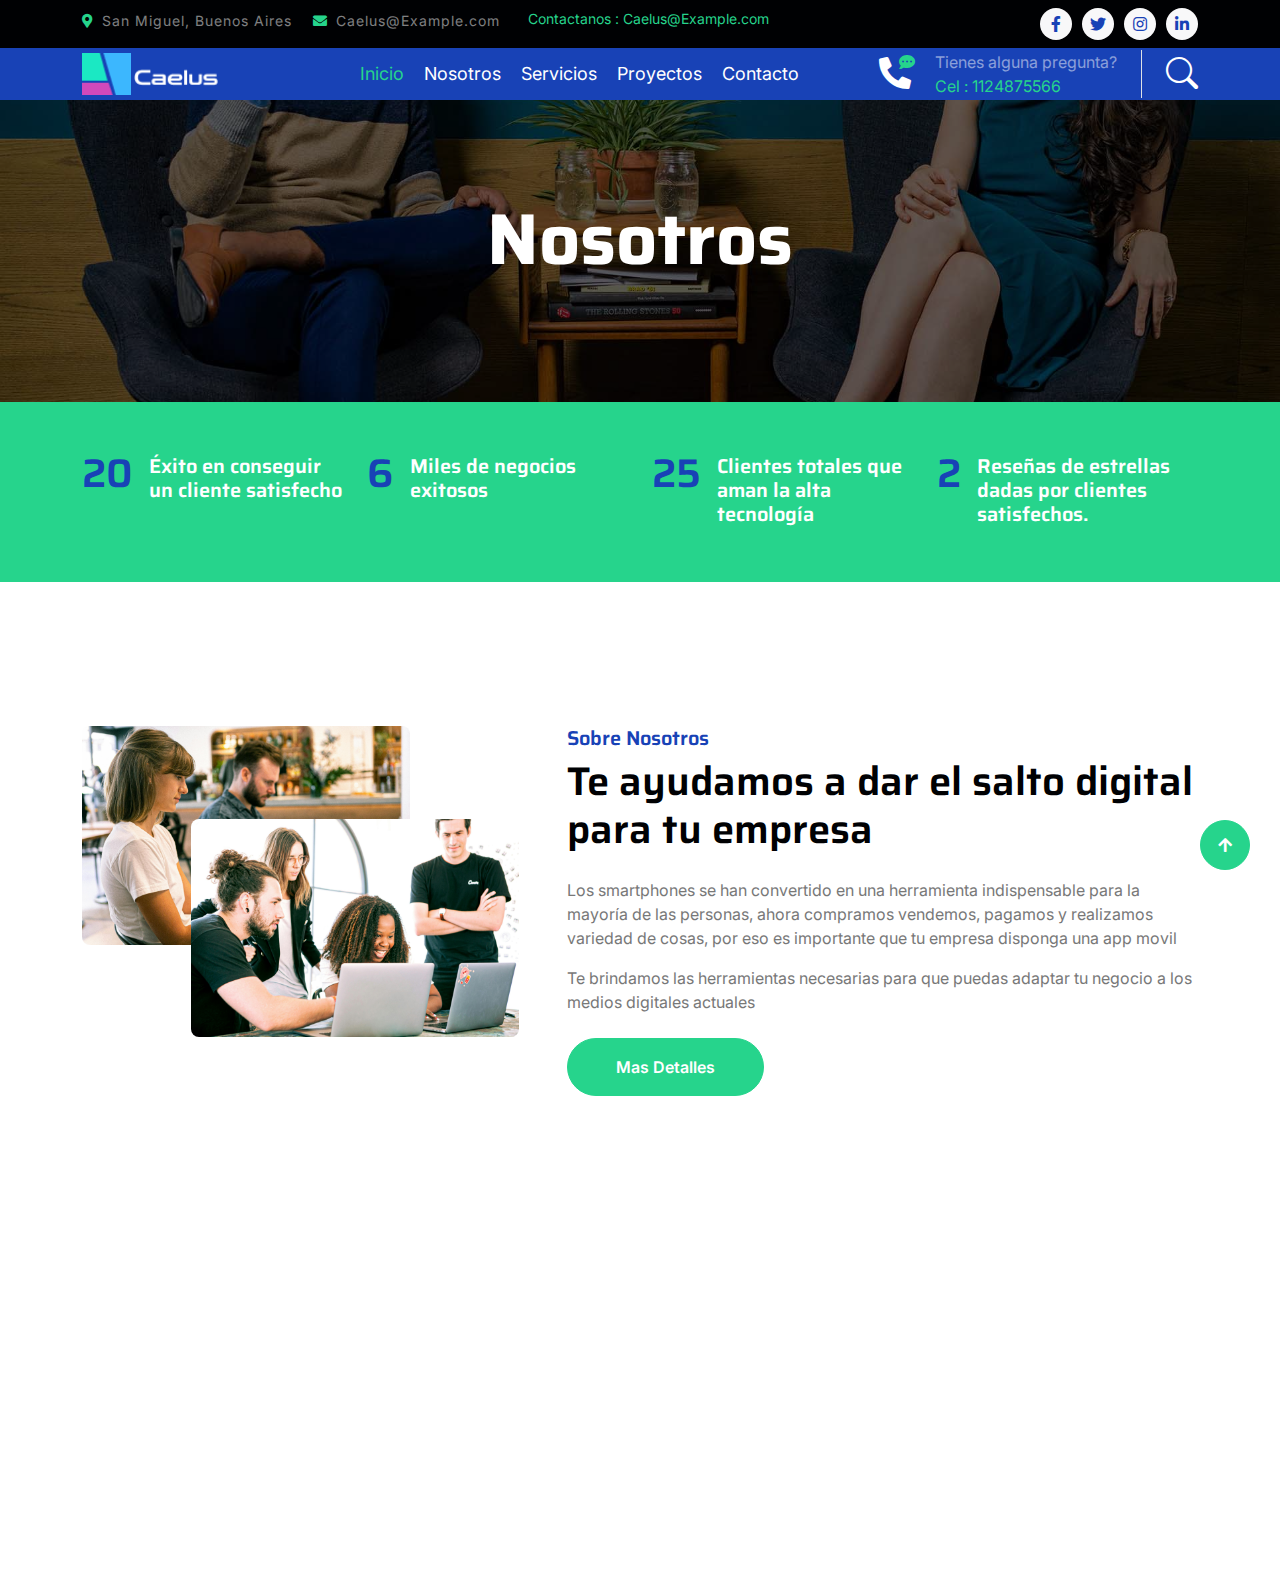
<file: nosotros.html>
<!DOCTYPE html>
<html lang="en">

    <head>
        <meta charset="utf-8">
        <title>Caelus</title>
        <meta content="width=device-width, initial-scale=1.0" name="viewport">
        <meta content="" name="keywords">
        <meta content="" name="description">

        <!-- Google Web Fonts -->
        <link rel="preconnect" href="https://fonts.googleapis.com">
        <link rel="preconnect" href="https://fonts.gstatic.com" crossorigin>
        <link href="https://fonts.googleapis.com/css2?family=Inter:wght@400;500;600&family=Saira:wght@500;600;700&display=swap" rel="stylesheet"> 

        <!-- Icon Font Stylesheet -->
        <link href="https://cdnjs.cloudflare.com/ajax/libs/font-awesome/5.10.0/css/all.min.css" rel="stylesheet">
        <link href="https://cdn.jsdelivr.net/npm/bootstrap-icons@1.4.1/font/bootstrap-icons.css" rel="stylesheet">

        <!-- Libraries Stylesheet -->
        <link href="lib/animate/animate.min.css" rel="stylesheet">
        <link href="lib/owlcarousel/assets/owl.carousel.min.css" rel="stylesheet">

        <!-- Customized Bootstrap Stylesheet -->
        <link href="css/bootstrap.min.css" rel="stylesheet">

        <!-- Template Stylesheet -->
        <link href="css/style.css" rel="stylesheet">

        <link rel="shortcut icon" href="img/Facebook cover - 2.png" />
    </head>

    <body>
        <!-- Spinner Start -->
        <div id="spinner" class="show position-fixed translate-middle w-100 vh-100 top-50 start-50 d-flex align-items-center justify-content-center">
            <div class="spinner-grow text-primary" role="status"></div>
        </div>
        <!-- Spinner End -->

        <!-- Topbar Start -->
        <div class="container-fluid bg-dark py-2 d-none d-md-flex">
            <div class="container">
                <div class="d-flex justify-content-between topbar">
                    <div class="top-info">
                        <small class="me-3 text-white-50"><a href="#"><i class="fas fa-map-marker-alt me-2 text-secondary"></i></a>San Miguel, Buenos Aires</small>
                        <small class="me-3 text-white-50"><a href="#"><i class="fas fa-envelope me-2 text-secondary"></i></a>Caelus@Example.com</small>
                    </div>
                    <div id="note" class="text-secondary d-none d-xl-flex"><small>Contactanos : Caelus@Example.com</small></div>
                    <div class="top-link">
                        <a href="" class="bg-light nav-fill btn btn-sm-square rounded-circle"><i class="fab fa-facebook-f text-primary"></i></a>
                        <a href="" class="bg-light nav-fill btn btn-sm-square rounded-circle"><i class="fab fa-twitter text-primary"></i></a>
                        <a href="" class="bg-light nav-fill btn btn-sm-square rounded-circle"><i class="fab fa-instagram text-primary"></i></a>
                        <a href="" class="bg-light nav-fill btn btn-sm-square rounded-circle me-0"><i class="fab fa-linkedin-in text-primary"></i></a>
                    </div>
                </div>
            </div>
        </div>
        <!-- Topbar End -->

        <!-- Navbar Start -->
        <div class="container-fluid bg-primary">
            <div class="container">
                <nav class="navbar navbar-dark navbar-expand-lg py-0">
                    <a href="index.html" class="navbar-brand">
                        <img src="./img/Component 1.png" width="150" height="auto">
                    <button type="button" class="navbar-toggler me-0" data-bs-toggle="collapse" data-bs-target="#navbarCollapse">
                        <span class="navbar-toggler-icon"></span>
                    </button>
                    <div class="collapse navbar-collapse bg-transparent" id="navbarCollapse">
                        <div class="navbar-nav ms-auto mx-xl-auto p-0">
                            <a href="index.html" class="nav-item nav-link active text-secondary">Inicio</a>
                            <a href="nosotros.html" class="nav-item nav-link">Nosotros</a>
                            <a href="servicios.html" class="nav-item nav-link">Servicios</a>
                            <a href="proyectos.html" class="nav-item nav-link">Proyectos</a>
                            <a href="contacto.html" class="nav-item nav-link">Contacto</a>
                        </div>
                    </div>
                    <div class="d-none d-xl-flex flex-shirink-0">
                        <div id="phone-tada" class="d-flex align-items-center justify-content-center me-4">
                            <a href="" class="position-relative animated tada infinite">
                                <i class="fa fa-phone-alt text-white fa-2x"></i>
                                <div class="position-absolute" style="top: -7px; left: 20px;">
                                    <span><i class="fa fa-comment-dots text-secondary"></i></span>
                                </div>
                            </a>
                        </div>
                        <div class="d-flex flex-column pe-4 border-end">
                            <span class="text-white-50">Tienes alguna pregunta?</span>
                            <span class="text-secondary">Cel : 1124875566</span>
                        </div>
                        <div class="d-flex align-items-center justify-content-center ms-4 ">
                            <a href="#"><i class="bi bi-search text-white fa-2x"></i> </a>
                        </div>
                    </div>
                </nav>
            </div>
        </div>
        <!-- Navbar End -->

        
        <!-- Page Header Start -->
        <div class="container-fluid page-header py-5">
            <div class="container text-center py-5">
                <h1 class="display-2 text-white mb-4 animated slideInDown">Nosotros</h1>
            </div>
        </div>
        <!-- Page Header End -->


        <!-- Fact Start -->
        <div class="container-fluid bg-secondary py-5">
            <div class="container">
                <div class="row">
                    <div class="col-lg-3 wow fadeIn" data-wow-delay=".1s">
                        <div class="d-flex counter">
                            <h1 class="me-3 text-primary counter-value">99</h1>
                            <h5 class="text-white mt-1">Éxito en conseguir un cliente satisfecho</h5>
                        </div>
                    </div>
                    <div class="col-lg-3 wow fadeIn" data-wow-delay=".3s">
                        <div class="d-flex counter">
                            <h1 class="me-3 text-primary counter-value">25</h1>
                            <h5 class="text-white mt-1">Miles de negocios exitosos</h5>
                        </div>
                    </div>
                    <div class="col-lg-3 wow fadeIn" data-wow-delay=".5s">
                        <div class="d-flex counter">
                            <h1 class="me-3 text-primary counter-value">120</h1>
                            <h5 class="text-white mt-1">Clientes totales que aman la alta tecnología</h5>
                        </div>
                    </div>
                    <div class="col-lg-3 wow fadeIn" data-wow-delay=".7s">
                        <div class="d-flex counter">
                            <h1 class="me-3 text-primary counter-value">5</h1>
                            <h5 class="text-white mt-1">Reseñas de estrellas dadas por clientes satisfechos.</h5>
                        </div>
                    </div>
                </div>
            </div>
        </div>
        <!-- Fact End -->


        <!-- About Start -->
        <div class="container-fluid py-5 my-5">
            <div class="container pt-5">
                <div class="row g-5">
                    <div class="col-lg-5 col-md-6 col-sm-12 wow fadeIn" data-wow-delay=".3s">
                        <div class="h-100 position-relative">
                            <img src="img/pexels-canva2.jpg" class="img-fluid w-75 rounded" alt="" style="margin-bottom: 25%;">
                            <div class="position-absolute w-75" style="top: 25%; left: 25%;">
                                <img src="img/pexels-canva.jpg" class="img-fluid w-100 rounded" alt="">
                            </div>
                        </div>
                    </div>
                    <div class="col-lg-7 col-md-6 col-sm-12 wow fadeIn" data-wow-delay=".5s">
                        <h5 class="text-primary">Sobre Nosotros</h5>
                        <h1 class="mb-4">Te ayudamos a dar el salto digital para tu empresa</h1>
                        <p>Los smartphones se han convertido en una herramienta indispensable para la mayoría de las personas, ahora compramos vendemos, pagamos y realizamos variedad de cosas, por eso es importante que tu empresa disponga una app movil</p>
                        <p class="mb-4">Te brindamos las herramientas necesarias para que puedas adaptar tu negocio a los medios digitales actuales</p>
                        <a href="" class="btn btn-secondary rounded-pill px-5 py-3 text-white">Mas Detalles</a>
                    </div>
                </div>
            </div>
        </div>
        <!-- About End -->

        
        <!-- Footer Start -->
        <div class="container-fluid footer bg-dark wow fadeIn" data-wow-delay=".3s">
            <div class="container pt-5 pb-4">
                <div class="row g-5">
                    <div class="col-lg-3 col-md-6">
                        <a href="index.html">
                            <h1 class="text-white fw-bold d-block">Cae<span class="text-secondary">lus</span> </h1>
                        </a>
                        <p class="mt-4 text-light">Te brindamos las herramientas necesarias para que puedas adaptar tu negocio a los medios digitales actuales</p>
                        <div class="d-flex hightech-link">
                            <a href="" class="btn-light nav-fill btn btn-square rounded-circle me-2"><i class="fab fa-facebook-f text-primary"></i></a>
                            <a href="" class="btn-light nav-fill btn btn-square rounded-circle me-2"><i class="fab fa-twitter text-primary"></i></a>
                            <a href="" class="btn-light nav-fill btn btn-square rounded-circle me-2"><i class="fab fa-instagram text-primary"></i></a>
                            <a href="" class="btn-light nav-fill btn btn-square rounded-circle me-0"><i class="fab fa-linkedin-in text-primary"></i></a>
                        </div>
                    </div>
                    <div class="col-lg-3 col-md-6">
                        <a href="#" class="h3 text-secondary">Atajos Link</a>
                        <div class="mt-4 d-flex flex-column short-link">
                            <a href="" class="mb-2 text-white"><i class="fas fa-angle-right text-secondary me-2"></i>Nosotros</a>
                            <a href="" class="mb-2 text-white"><i class="fas fa-angle-right text-secondary me-2"></i>Contacto</a>
                            <a href="" class="mb-2 text-white"><i class="fas fa-angle-right text-secondary me-2"></i>Servicios</a>
                            <a href="" class="mb-2 text-white"><i class="fas fa-angle-right text-secondary me-2"></i>Projectos</a>
                            
                        </div>
                    </div>
                    <div class="col-lg-3 col-md-6">
                        <a href="#" class="h3 text-secondary">Ayuda</a>
                        <div class="mt-4 d-flex flex-column help-link">
                            <a href="" class="mb-2 text-white"><i class="fas fa-angle-right text-secondary me-2"></i>Terminos</a>
                            <a href="" class="mb-2 text-white"><i class="fas fa-angle-right text-secondary me-2"></i>Privacidad</a>
                            <a href="" class="mb-2 text-white"><i class="fas fa-angle-right text-secondary me-2"></i>Ayuda</a>
                            <a href="" class="mb-2 text-white"><i class="fas fa-angle-right text-secondary me-2"></i>Saber Mas</a>
                            <a href="" class="mb-2 text-white"><i class="fas fa-angle-right text-secondary me-2"></i>Contacto</a>
                        </div>
                    </div>
                    <div class="col-lg-3 col-md-6">
                        <a href="#" class="h3 text-secondary">Contacto</a>
                        <div class="text-white mt-4 d-flex flex-column contact-link">
                            <a href="#" class="pb-3 text-light border-bottom border-primary"><i class="fas fa-map-marker-alt text-secondary me-2"></i> San Miguel, Argentina</a>
                            <a href="#" class="py-3 text-light border-bottom border-primary"><i class="fas fa-phone-alt text-secondary me-2"></i> 1124875566</a>
                            <a href="#" class="py-3 text-light border-bottom border-primary"><i class="fas fa-envelope text-secondary me-2"></i> Caelus@exmple.com</a>
                        </div>
                    </div>
                </div>
                <hr class="text-light mt-5 mb-4">
                <div class="row">
                    <div class="col-md-6 text-center text-md-start">
                        <span class="text-light"><a href="#" class="text-secondary"><i class="fas fa-copyright text-secondary me-2"></i>Caelus</a>, All right reserved.</span>
                    </div>
                    <div class="col-md-6 text-center text-md-end">
                        <!--/*** This template is free as long as you keep the footer author’s credit link/attribution link/backlink. If you'd like to use the template without the footer author’s credit link/attribution link/backlink, you can purchase the Credit Removal License from "https://htmlcodex.com/credit-removal". Thank you for your support. ***/-->
                        <span class="text-light">Designed By Caelus</span>
                    </div>
                </div>
            </div>
        </div>
        <!-- Footer End -->


        <!-- Back to Top -->
        <a href="#" class="btn btn-secondary btn-square rounded-circle back-to-top"><i class="fa fa-arrow-up text-white"></i></a>

        
        <!-- JavaScript Libraries -->
        <script src="https://ajax.googleapis.com/ajax/libs/jquery/3.6.4/jquery.min.js"></script>
        <script src="https://cdn.jsdelivr.net/npm/bootstrap@5.0.0/dist/js/bootstrap.bundle.min.js"></script>
        <script src="lib/wow/wow.min.js"></script>
        <script src="lib/easing/easing.min.js"></script>
        <script src="lib/waypoints/waypoints.min.js"></script>
        <script src="lib/owlcarousel/owl.carousel.min.js"></script>

        <!-- Template Javascript -->
        <script src="js/main.js"></script>
    </body>

</html>
</file>
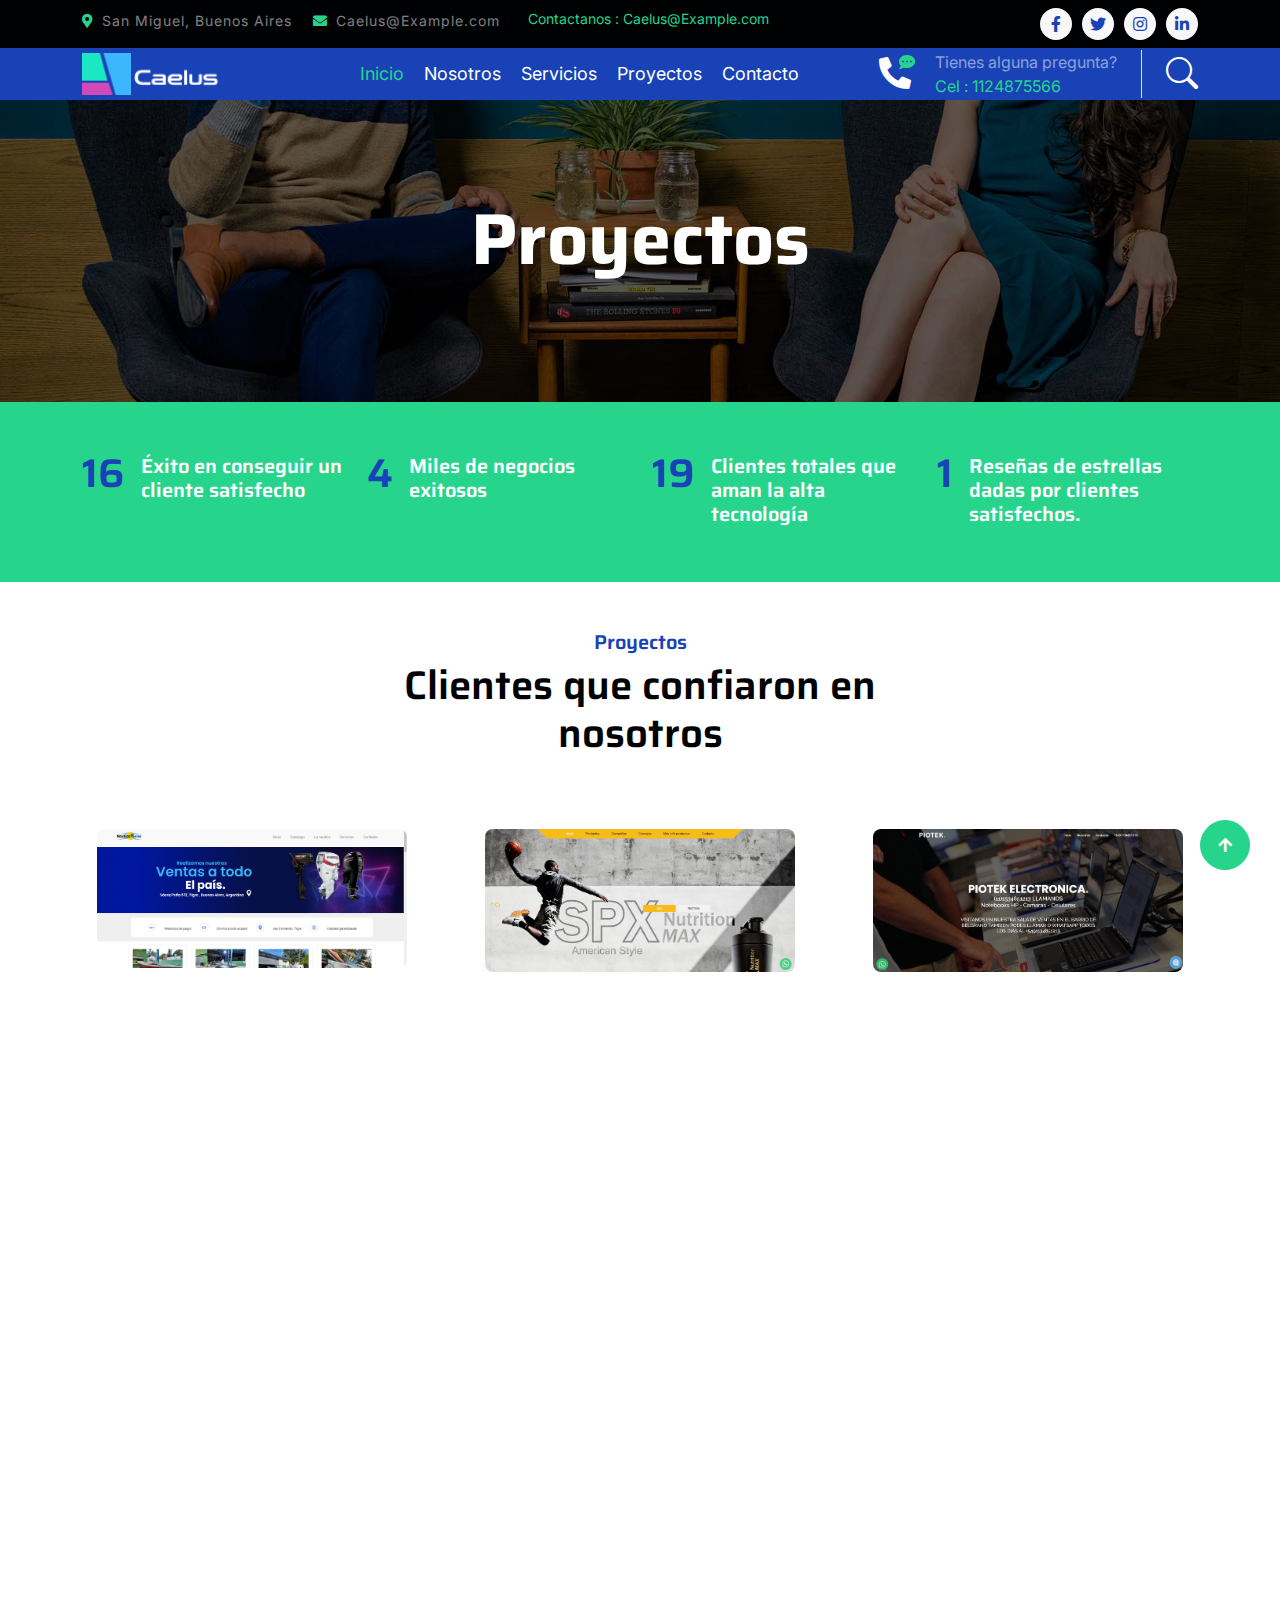
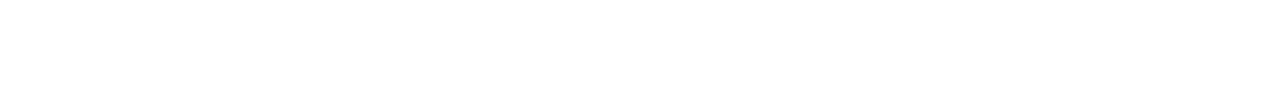
<file: proyectos.html>
<!DOCTYPE html>
<html lang="en">

    <head>
        <meta charset="utf-8">
        <title>Caelus</title>
        <meta content="width=device-width, initial-scale=1.0" name="viewport">
        <meta content="" name="keywords">
        <meta content="" name="description">

        <!-- Google Web Fonts -->
        <link rel="preconnect" href="https://fonts.googleapis.com">
        <link rel="preconnect" href="https://fonts.gstatic.com" crossorigin>
        <link href="https://fonts.googleapis.com/css2?family=Inter:wght@400;500;600&family=Saira:wght@500;600;700&display=swap" rel="stylesheet"> 

        <!-- Icon Font Stylesheet -->
        <link href="https://cdnjs.cloudflare.com/ajax/libs/font-awesome/5.10.0/css/all.min.css" rel="stylesheet">
        <link href="https://cdn.jsdelivr.net/npm/bootstrap-icons@1.4.1/font/bootstrap-icons.css" rel="stylesheet">

        <!-- Libraries Stylesheet -->
        <link href="lib/animate/animate.min.css" rel="stylesheet">
        <link href="lib/owlcarousel/assets/owl.carousel.min.css" rel="stylesheet">

        <!-- Customized Bootstrap Stylesheet -->
        <link href="css/bootstrap.min.css" rel="stylesheet">

        <!-- Template Stylesheet -->
        <link href="css/style.css" rel="stylesheet">

        <link rel="shortcut icon" href="img/Facebook cover - 2.png" />
    </head>

    <body>
        <!-- Spinner Start -->
        <div id="spinner" class="show position-fixed translate-middle w-100 vh-100 top-50 start-50 d-flex align-items-center justify-content-center">
            <div class="spinner-grow text-primary" role="status"></div>
        </div>
        <!-- Spinner End -->

        <!-- Topbar Start -->
        <div class="container-fluid bg-dark py-2 d-none d-md-flex">
            <div class="container">
                <div class="d-flex justify-content-between topbar">
                    <div class="top-info">
                        <small class="me-3 text-white-50"><a href="#"><i class="fas fa-map-marker-alt me-2 text-secondary"></i></a>San Miguel, Buenos Aires</small>
                        <small class="me-3 text-white-50"><a href="#"><i class="fas fa-envelope me-2 text-secondary"></i></a>Caelus@Example.com</small>
                    </div>
                    <div id="note" class="text-secondary d-none d-xl-flex"><small>Contactanos : Caelus@Example.com</small></div>
                    <div class="top-link">
                        <a href="" class="bg-light nav-fill btn btn-sm-square rounded-circle"><i class="fab fa-facebook-f text-primary"></i></a>
                        <a href="" class="bg-light nav-fill btn btn-sm-square rounded-circle"><i class="fab fa-twitter text-primary"></i></a>
                        <a href="" class="bg-light nav-fill btn btn-sm-square rounded-circle"><i class="fab fa-instagram text-primary"></i></a>
                        <a href="" class="bg-light nav-fill btn btn-sm-square rounded-circle me-0"><i class="fab fa-linkedin-in text-primary"></i></a>
                    </div>
                </div>
            </div>
        </div>
        <!-- Topbar End -->

        <!-- Navbar Start -->
        <div class="container-fluid bg-primary">
            <div class="container">
                <nav class="navbar navbar-dark navbar-expand-lg py-0">
                    <a href="index.html" class="navbar-brand">
                        <img src="./img/Component 1.png" width="150" height="auto">
                    <button type="button" class="navbar-toggler me-0" data-bs-toggle="collapse" data-bs-target="#navbarCollapse">
                        <span class="navbar-toggler-icon"></span>
                    </button>
                    <div class="collapse navbar-collapse bg-transparent" id="navbarCollapse">
                        <div class="navbar-nav ms-auto mx-xl-auto p-0">
                            <a href="index.html" class="nav-item nav-link active text-secondary">Inicio</a>
                            <a href="nosotros.html" class="nav-item nav-link">Nosotros</a>
                            <a href="servicios.html" class="nav-item nav-link">Servicios</a>
                            <a href="proyectos.html" class="nav-item nav-link">Proyectos</a>
                            <a href="contacto.html" class="nav-item nav-link">Contacto</a>
                        </div>
                    </div>
                    <div class="d-none d-xl-flex flex-shirink-0">
                        <div id="phone-tada" class="d-flex align-items-center justify-content-center me-4">
                            <a href="" class="position-relative animated tada infinite">
                                <i class="fa fa-phone-alt text-white fa-2x"></i>
                                <div class="position-absolute" style="top: -7px; left: 20px;">
                                    <span><i class="fa fa-comment-dots text-secondary"></i></span>
                                </div>
                            </a>
                        </div>
                        <div class="d-flex flex-column pe-4 border-end">
                            <span class="text-white-50">Tienes alguna pregunta?</span>
                            <span class="text-secondary">Cel : 1124875566</span>
                        </div>
                        <div class="d-flex align-items-center justify-content-center ms-4 ">
                            <a href="#"><i class="bi bi-search text-white fa-2x"></i> </a>
                        </div>
                    </div>
                </nav>
            </div>
        </div>
        <!-- Navbar End -->

        
        <!-- Page Header Start -->
        <div class="container-fluid page-header py-5">
            <div class="container text-center py-5">
                <h1 class="display-2 text-white mb-4 animated slideInDown">Proyectos</h1>
            </div>
        </div>
        <!-- Page Header End -->


            <!-- Fact Start -->
            <div class="container-fluid bg-secondary py-5">
                <div class="container">
                    <div class="row">
                        <div class="col-lg-3 wow fadeIn" data-wow-delay=".1s">
                            <div class="d-flex counter">
                                <h1 class="me-3 text-primary counter-value">99</h1>
                                <h5 class="text-white mt-1">Éxito en conseguir un cliente satisfecho</h5>
                            </div>
                        </div>
                        <div class="col-lg-3 wow fadeIn" data-wow-delay=".3s">
                            <div class="d-flex counter">
                                <h1 class="me-3 text-primary counter-value">25</h1>
                                <h5 class="text-white mt-1">Miles de negocios exitosos</h5>
                            </div>
                        </div>
                        <div class="col-lg-3 wow fadeIn" data-wow-delay=".5s">
                            <div class="d-flex counter">
                                <h1 class="me-3 text-primary counter-value">120</h1>
                                <h5 class="text-white mt-1">Clientes totales que aman la alta tecnología</h5>
                            </div>
                        </div>
                        <div class="col-lg-3 wow fadeIn" data-wow-delay=".7s">
                            <div class="d-flex counter">
                                <h1 class="me-3 text-primary counter-value">5</h1>
                                <h5 class="text-white mt-1">Reseñas de estrellas dadas por clientes satisfechos.</h5>
                            </div>
                        </div>
                    </div>
                </div>
            </div>
            <!-- Fact End -->


        <!-- Project Start -->
        <div class="container-fluid project py-5 mb-5">
            <div class="container">
                <div class="text-center mx-auto pb-5 wow fadeIn" data-wow-delay=".3s" style="max-width: 600px;">
                    <h5 class="text-primary">Proyectos</h5>
                    <h1>Clientes que confiaron en nosotros</h1>
                </div>
                <div class="row g-5">
                    <div class="col-md-6 col-lg-4 wow fadeIn" data-wow-delay=".3s">
                        <div class="project-item">
                            <div class="project-img">
                                <img src="img/Screenshot 2024-03-06 195623.png" class="img-fluid w-100 rounded" alt="">
                                <div class="project-content">
                                    <a href="https://nauticatorres.com.ar/" target="_blank" class="text-center">
                                        <h4 class="text-secondary">Web Empresarial</h4>
                                        <p class="m-0 text-white">Nautica Torres</p>
                                    </a>
                                </div>
                            </div>
                        </div>
                    </div>
                    <div class="col-md-6 col-lg-4 wow fadeIn" data-wow-delay=".5s">
                        <div class="project-item">
                            <div class="project-img">
                                <img src="img/Screenshot 2024-03-06 195828.png" class="img-fluid w-100 rounded" alt="">
                                <div class="project-content">
                                    <a href="https://spxnutritionmax.com.ar/" target="_blank" class="text-center">
                                        <h4 class="text-secondary">landing Page</h4>
                                        <p class="m-0 text-white">spxnutritionmax</p>
                                    </a>
                                </div>
                            </div>
                        </div>
                    </div>
                    <div class="col-md-6 col-lg-4 wow fadeIn" data-wow-delay=".7s">
                        <div class="project-item">
                            <div class="project-img">
                                <img src="img/Screenshot 2024-03-06 200047.png" class="img-fluid w-100 rounded" alt="">
                                <div class="project-content">
                                    <a href="https://www.piotekelectronica.com.ar/" target="_blank" class="text-center">
                                        <h4 class="text-secondary">landing Page</h4>
                                        <p class="m-0 text-white">piotekelectronica</p>
                                    </a>
                                </div>
                            </div>
                        </div>
                    </div>
                    <div class="col-md-6 col-lg-4 wow fadeIn" data-wow-delay=".3s">
                        <div class="project-item">
                            <div class="project-img">
                                <img src="img/Screenshot 2024-03-06 200412.png" class="img-fluid w-100 rounded" alt="">
                                <div class="project-content">
                                    <a href="https://themewagon.github.io/carbook/" target="_blank" class="text-center">
                                        <h4 class="text-secondary">Empresarial 5 (Secciones)</h4>
                                        <p class="m-0 text-white">carbook</p>
                                    </a>
                                </div>
                            </div>
                        </div>
                    </div>
                    <div class="col-md-6 col-lg-4 wow fadeIn" data-wow-delay=".5s">
                        <div class="project-item">
                            <div class="project-img">
                                <img src="img/Screenshot 2024-03-06 200607.png" class="img-fluid w-100 rounded" alt="">
                                <div class="project-content">
                                    <a href="https://themewagon.github.io/furni/index.html" target="_blank" class="text-center">
                                        <h4 class="text-secondary">E-commerce</h4>
                                        <p class="m-0 text-white">furni</p>
                                    </a>
                                </div>
                            </div>
                        </div>
                    </div>
                    <div class="col-md-6 col-lg-4 wow fadeIn" data-wow-delay=".7s">
                        <div class="project-item">
                            <div class="project-img">
                                <img src="img/Screenshot 2024-03-06 201001.png" class="img-fluid w-100 rounded" alt="">
                                <div class="project-content">
                                    <a href="https://themewagon.github.io/lawyer/" target="_blank" class="text-center">
                                        <h4 class="text-secondary">Empresarial</h4>
                                        <p class="m-0 text-white">lawyer</p>
                                    </a>
                                </div>
                            </div>
                        </div>
                    </div>
                </div>
            </div>
        </div>
        <!-- Project End -->


        <!-- Footer Start -->
        <div class="container-fluid footer bg-dark wow fadeIn" data-wow-delay=".3s">
            <div class="container pt-5 pb-4">
                <div class="row g-5">
                    <div class="col-lg-3 col-md-6">
                        <a href="index.html">
                            <h1 class="text-white fw-bold d-block">Cae<span class="text-secondary">lus</span> </h1>
                        </a>
                        <p class="mt-4 text-light">Te brindamos las herramientas necesarias para que puedas adaptar tu negocio a los medios digitales actuales</p>
                        <div class="d-flex hightech-link">
                            <a href="" class="btn-light nav-fill btn btn-square rounded-circle me-2"><i class="fab fa-facebook-f text-primary"></i></a>
                            <a href="" class="btn-light nav-fill btn btn-square rounded-circle me-2"><i class="fab fa-twitter text-primary"></i></a>
                            <a href="" class="btn-light nav-fill btn btn-square rounded-circle me-2"><i class="fab fa-instagram text-primary"></i></a>
                            <a href="" class="btn-light nav-fill btn btn-square rounded-circle me-0"><i class="fab fa-linkedin-in text-primary"></i></a>
                        </div>
                    </div>
                    <div class="col-lg-3 col-md-6">
                        <a href="#" class="h3 text-secondary">Atajos Link</a>
                        <div class="mt-4 d-flex flex-column short-link">
                            <a href="" class="mb-2 text-white"><i class="fas fa-angle-right text-secondary me-2"></i>Nosotros</a>
                            <a href="" class="mb-2 text-white"><i class="fas fa-angle-right text-secondary me-2"></i>Contacto</a>
                            <a href="" class="mb-2 text-white"><i class="fas fa-angle-right text-secondary me-2"></i>Servicios</a>
                            <a href="" class="mb-2 text-white"><i class="fas fa-angle-right text-secondary me-2"></i>Projectos</a>
                            
                        </div>
                    </div>
                    <div class="col-lg-3 col-md-6">
                        <a href="#" class="h3 text-secondary">Ayuda</a>
                        <div class="mt-4 d-flex flex-column help-link">
                            <a href="" class="mb-2 text-white"><i class="fas fa-angle-right text-secondary me-2"></i>Terminos</a>
                            <a href="" class="mb-2 text-white"><i class="fas fa-angle-right text-secondary me-2"></i>Privacidad</a>
                            <a href="" class="mb-2 text-white"><i class="fas fa-angle-right text-secondary me-2"></i>Ayuda</a>
                            <a href="" class="mb-2 text-white"><i class="fas fa-angle-right text-secondary me-2"></i>Saber Mas</a>
                            <a href="" class="mb-2 text-white"><i class="fas fa-angle-right text-secondary me-2"></i>Contacto</a>
                        </div>
                    </div>
                    <div class="col-lg-3 col-md-6">
                        <a href="#" class="h3 text-secondary">Contacto</a>
                        <div class="text-white mt-4 d-flex flex-column contact-link">
                            <a href="#" class="pb-3 text-light border-bottom border-primary"><i class="fas fa-map-marker-alt text-secondary me-2"></i> San Miguel, Argentina</a>
                            <a href="#" class="py-3 text-light border-bottom border-primary"><i class="fas fa-phone-alt text-secondary me-2"></i> 1124875566</a>
                            <a href="#" class="py-3 text-light border-bottom border-primary"><i class="fas fa-envelope text-secondary me-2"></i> Caelus@exmple.com</a>
                        </div>
                    </div>
                </div>
                <hr class="text-light mt-5 mb-4">
                <div class="row">
                    <div class="col-md-6 text-center text-md-start">
                        <span class="text-light"><a href="#" class="text-secondary"><i class="fas fa-copyright text-secondary me-2"></i>Caelus</a>, All right reserved.</span>
                    </div>
                    <div class="col-md-6 text-center text-md-end">
                        <!--/*** This template is free as long as you keep the footer author’s credit link/attribution link/backlink. If you'd like to use the template without the footer author’s credit link/attribution link/backlink, you can purchase the Credit Removal License from "https://htmlcodex.com/credit-removal". Thank you for your support. ***/-->
                        <span class="text-light">Designed By Caelus</span>
                    </div>
                </div>
            </div>
        </div>
        <!-- Footer End -->


        <!-- Back to Top -->
        <a href="#" class="btn btn-secondary btn-square rounded-circle back-to-top"><i class="fa fa-arrow-up text-white"></i></a>

        
        <!-- JavaScript Libraries -->
        <script src="https://ajax.googleapis.com/ajax/libs/jquery/3.6.4/jquery.min.js"></script>
        <script src="https://cdn.jsdelivr.net/npm/bootstrap@5.0.0/dist/js/bootstrap.bundle.min.js"></script>
        <script src="lib/wow/wow.min.js"></script>
        <script src="lib/easing/easing.min.js"></script>
        <script src="lib/waypoints/waypoints.min.js"></script>
        <script src="lib/owlcarousel/owl.carousel.min.js"></script>

        <!-- Template Javascript -->
        <script src="js/main.js"></script>
    </body>

</html>
</file>
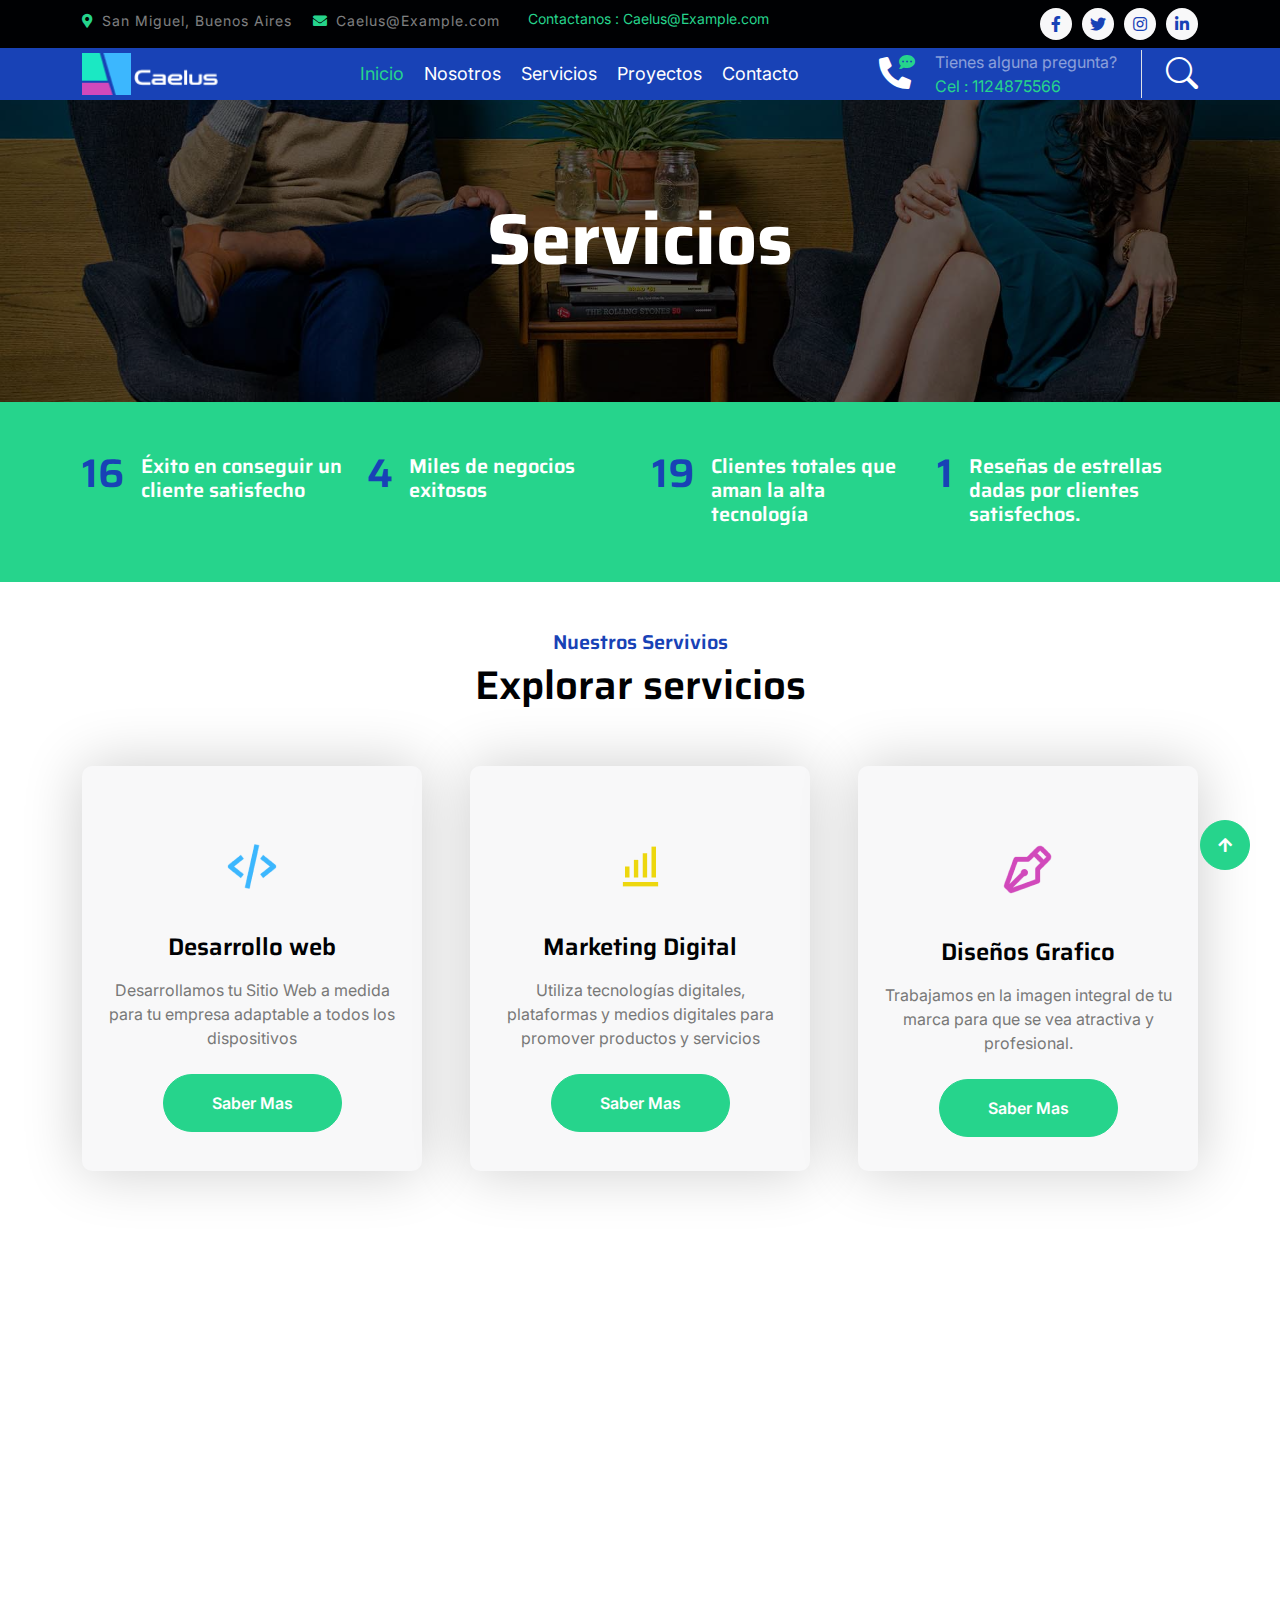
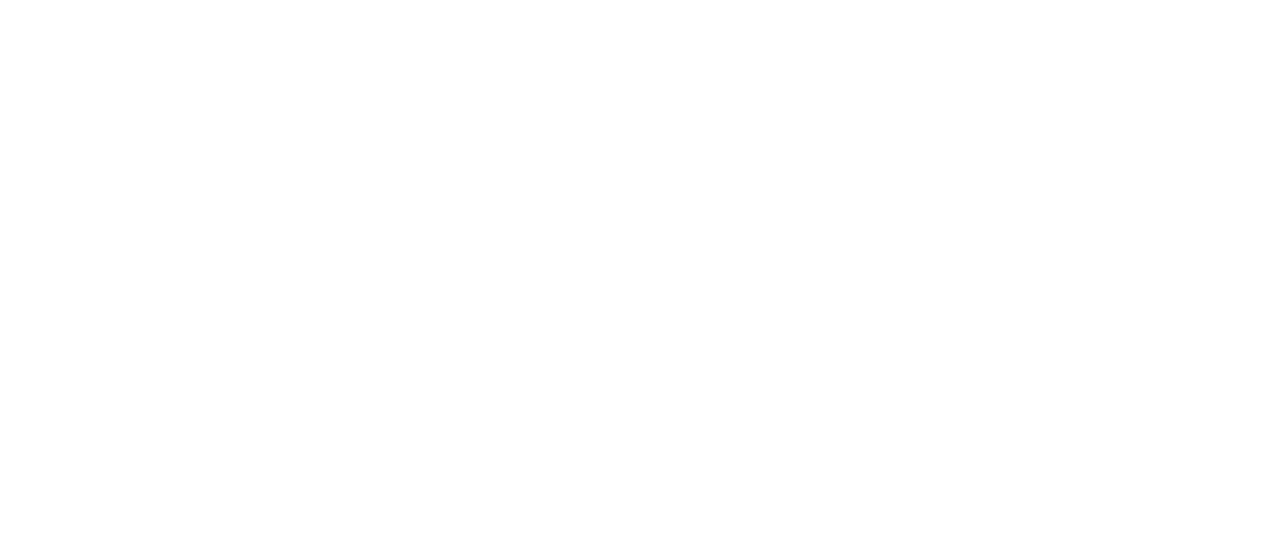
<file: servicios.html>
<!DOCTYPE html>
<html lang="en">

    <head>
        <meta charset="utf-8">
        <title>Caelus</title>
        <meta content="width=device-width, initial-scale=1.0" name="viewport">
        <meta content="" name="keywords">
        <meta content="" name="description">

        <!-- Google Web Fonts -->
        <link rel="preconnect" href="https://fonts.googleapis.com">
        <link rel="preconnect" href="https://fonts.gstatic.com" crossorigin>
        <link href="https://fonts.googleapis.com/css2?family=Inter:wght@400;500;600&family=Saira:wght@500;600;700&display=swap" rel="stylesheet"> 

        <!-- Icon Font Stylesheet -->
        <link href="https://cdnjs.cloudflare.com/ajax/libs/font-awesome/5.10.0/css/all.min.css" rel="stylesheet">
        <link href="https://cdn.jsdelivr.net/npm/bootstrap-icons@1.4.1/font/bootstrap-icons.css" rel="stylesheet">

        <!-- Libraries Stylesheet -->
        <link href="lib/animate/animate.min.css" rel="stylesheet">
        <link href="lib/owlcarousel/assets/owl.carousel.min.css" rel="stylesheet">

        <!-- Customized Bootstrap Stylesheet -->
        <link href="css/bootstrap.min.css" rel="stylesheet">

        <!-- Template Stylesheet -->
        <link href="css/style.css" rel="stylesheet">

        <link rel="shortcut icon" href="img/Facebook cover - 2.png" />
    </head>

    <body>
        <!-- Spinner Start -->
        <div id="spinner" class="show position-fixed translate-middle w-100 vh-100 top-50 start-50 d-flex align-items-center justify-content-center">
            <div class="spinner-grow text-primary" role="status"></div>
        </div>
        <!-- Spinner End -->

        <!-- Topbar Start -->
        <div class="container-fluid bg-dark py-2 d-none d-md-flex">
            <div class="container">
                <div class="d-flex justify-content-between topbar">
                    <div class="top-info">
                        <small class="me-3 text-white-50"><a href="#"><i class="fas fa-map-marker-alt me-2 text-secondary"></i></a>San Miguel, Buenos Aires</small>
                        <small class="me-3 text-white-50"><a href="#"><i class="fas fa-envelope me-2 text-secondary"></i></a>Caelus@Example.com</small>
                    </div>
                    <div id="note" class="text-secondary d-none d-xl-flex"><small>Contactanos : Caelus@Example.com</small></div>
                    <div class="top-link">
                        <a href="" class="bg-light nav-fill btn btn-sm-square rounded-circle"><i class="fab fa-facebook-f text-primary"></i></a>
                        <a href="" class="bg-light nav-fill btn btn-sm-square rounded-circle"><i class="fab fa-twitter text-primary"></i></a>
                        <a href="" class="bg-light nav-fill btn btn-sm-square rounded-circle"><i class="fab fa-instagram text-primary"></i></a>
                        <a href="" class="bg-light nav-fill btn btn-sm-square rounded-circle me-0"><i class="fab fa-linkedin-in text-primary"></i></a>
                    </div>
                </div>
            </div>
        </div>
        <!-- Topbar End -->

        <!-- Navbar Start -->
        <div class="container-fluid bg-primary">
            <div class="container">
                <nav class="navbar navbar-dark navbar-expand-lg py-0">
                    <a href="index.html" class="navbar-brand">
                        <img src="./img/Component 1.png" width="150" height="auto">
                    <button type="button" class="navbar-toggler me-0" data-bs-toggle="collapse" data-bs-target="#navbarCollapse">
                        <span class="navbar-toggler-icon"></span>
                    </button>
                    <div class="collapse navbar-collapse bg-transparent" id="navbarCollapse">
                        <div class="navbar-nav ms-auto mx-xl-auto p-0">
                            <a href="index.html" class="nav-item nav-link active text-secondary">Inicio</a>
                            <a href="nosotros.html" class="nav-item nav-link">Nosotros</a>
                            <a href="servicios.html" class="nav-item nav-link">Servicios</a>
                            <a href="proyectos.html" class="nav-item nav-link">Proyectos</a>
                            <a href="contacto.html" class="nav-item nav-link">Contacto</a>
                        </div>
                    </div>
                    <div class="d-none d-xl-flex flex-shirink-0">
                        <div id="phone-tada" class="d-flex align-items-center justify-content-center me-4">
                            <a href="" class="position-relative animated tada infinite">
                                <i class="fa fa-phone-alt text-white fa-2x"></i>
                                <div class="position-absolute" style="top: -7px; left: 20px;">
                                    <span><i class="fa fa-comment-dots text-secondary"></i></span>
                                </div>
                            </a>
                        </div>
                        <div class="d-flex flex-column pe-4 border-end">
                            <span class="text-white-50">Tienes alguna pregunta?</span>
                            <span class="text-secondary">Cel : 1124875566</span>
                        </div>
                        <div class="d-flex align-items-center justify-content-center ms-4 ">
                            <a href="#"><i class="bi bi-search text-white fa-2x"></i> </a>
                        </div>
                    </div>
                </nav>
            </div>
        </div>
        <!-- Navbar End -->

        
        <!-- Page Header Start -->
        <div class="container-fluid page-header py-5">
            <div class="container text-center py-5">
                <h1 class="display-2 text-white mb-4 animated slideInDown">Servicios</h1>
                </nav>
            </div>
        </div>
        <!-- Page Header End -->


        <!-- Fact Start -->
        <div class="container-fluid bg-secondary py-5">
            <div class="container">
                <div class="row">
                    <div class="col-lg-3 wow fadeIn" data-wow-delay=".1s">
                        <div class="d-flex counter">
                            <h1 class="me-3 text-primary counter-value">99</h1>
                            <h5 class="text-white mt-1">Éxito en conseguir un cliente satisfecho</h5>
                        </div>
                    </div>
                    <div class="col-lg-3 wow fadeIn" data-wow-delay=".3s">
                        <div class="d-flex counter">
                            <h1 class="me-3 text-primary counter-value">25</h1>
                            <h5 class="text-white mt-1">Miles de negocios exitosos</h5>
                        </div>
                    </div>
                    <div class="col-lg-3 wow fadeIn" data-wow-delay=".5s">
                        <div class="d-flex counter">
                            <h1 class="me-3 text-primary counter-value">120</h1>
                            <h5 class="text-white mt-1">Clientes totales que aman la alta tecnología</h5>
                        </div>
                    </div>
                    <div class="col-lg-3 wow fadeIn" data-wow-delay=".7s">
                        <div class="d-flex counter">
                            <h1 class="me-3 text-primary counter-value">5</h1>
                            <h5 class="text-white mt-1">Reseñas de estrellas dadas por clientes satisfechos.</h5>
                        </div>
                    </div>
                </div>
            </div>
        </div>
        <!-- Fact End -->


        <!-- Services Start -->
        <div class="container-fluid services py-5 mb-5">
            <div class="container">
                <div class="text-center mx-auto pb-5 wow fadeIn" data-wow-delay=".3s" style="max-width: 600px;">
                    <h5 class="text-primary">Nuestros Servivios</h5>
                    <h1>Explorar servicios</h1>
                </div>
                <div class="row g-5 services-inner">
                    <div class="col-md-6 col-lg-4 wow fadeIn" data-wow-delay=".3s">
                        <div class="services-item bg-light">
                            <div class="p-4 text-center services-content">
                                <div class="services-content-icon">
                                    <img src="img/code-alt-regular-120 1.png" style="padding: 40px;">
                                    <h4 class="mb-3">Desarrollo web</h4>
                                    <p class="mb-4">Desarrollamos tu Sitio Web a medida para tu empresa adaptable a todos los dispositivos </p>
                                    <a href="contacto.html" class="btn btn-secondary text-white px-5 py-3 rounded-pill">Saber Mas</a>
                                </div>
                            </div>
                        </div>
                    </div>
                    <div class="col-md-6 col-lg-4 wow fadeIn" data-wow-delay=".5s">
                        <div class="services-item bg-light">
                            <div class="p-4 text-center services-content">
                                <div class="services-content-icon">
                                    <img src="img/bar-chart-alt-regular-120 1.png" style="padding: 40px;">
                                    <h4 class="mb-3">Marketing Digital</h4>
                                    <p class="mb-4">Utiliza tecnologías digitales, plataformas y medios digitales para promover productos y servicios</p>
                                    <a href="contacto.html" class="btn btn-secondary text-white px-5 py-3 rounded-pill">Saber Mas</a>
                                </div>
                            </div>
                        </div>
                    </div>
                    <div class="col-md-6 col-lg-4 wow fadeIn" data-wow-delay=".7s">
                        <div class="services-item bg-light">
                            <div class="p-4 text-center services-content">
                                <div class="services-content-icon">
                                    <img src="img/pen-regular-120 1.png" style="padding: 40px;">
                                    <h4 class="mb-3">Diseños Grafico</h4>
                                    <p class="mb-4">Trabajamos en la imagen integral de tu marca para que se vea atractiva y profesional.</p>
                                    <a href="contacto.html" class="btn btn-secondary text-white px-5 py-3 rounded-pill">Saber Mas</a>
                                </div>
                            </div>
                        </div>
                    </div>
                    <div class="col-md-6 col-lg-4 wow fadeIn" data-wow-delay=".3s">
                        <div class="services-item bg-light">
                            <div class="p-4 text-center services-content">
                                <div class="services-content-icon">
                                    <img src="img/code-block-regular-120 1.png" style="padding: 40px;">
                                    <h4 class="mb-3">Desarrollo de Apps</h4>
                                    <p class="mb-4">Desarrollamos app hibridas para Android & ios para cualquier tipo de empresa o negocio</p>
                                    <a href="contacto.html" class="btn btn-secondary text-white px-5 py-3 rounded-pill">Saber Mas</a>
                                </div>
                                
                            </div>
                        </div>
                    </div>
                    <div class="col-md-6 col-lg-4 wow fadeIn" data-wow-delay=".5s">
                        <div class="services-item bg-light">
                            <div class="p-4 text-center services-content">
                                <div class="services-content-icon">
                                    <img src="img/video-regular-120 1.png" style="padding: 40px;">
                                    <h4 class="mb-3">Video marketing</h4>
                                    <p class="mb-4">Creamos videos con el fin de promocionar un producto o servicio para lograr objetivos dentro de una estrategia de marketing.</p>
                                    <a href="contacto.html" class="btn btn-secondary text-white px-5 py-3 rounded-pill">Saber Mas</a>
                                </div>
                            </div>
                        </div>
                    </div>
                    <div class="col-md-6 col-lg-4 wow fadeIn" data-wow-delay=".7s">
                        <div class="services-item bg-light">
                            <div class="p-4 text-center services-content">
                                <div class="services-content-icon">
                                    <img src="img/cart-download-regular-120 1.png" style="padding: 40px;">
                                    <h4 class="mb-3">E-Commerce</h4>
                                    <p class="mb-4">Empieza a vender en internet con una Tienda Online que se adapte a tu negocio
                                        con medios de pago y envios</p>
                                    <a href="contacto.html" class="btn btn-secondary text-white px-5 py-3 rounded-pill">Saber Mas</a>
                                </div>
                            </div>
                        </div>
                    </div>
                </div>
            </div>
        </div>
        <!-- Services End -->


        <!-- Footer Start -->
        <div class="container-fluid footer bg-dark wow fadeIn" data-wow-delay=".3s">
            <div class="container pt-5 pb-4">
                <div class="row g-5">
                    <div class="col-lg-3 col-md-6">
                        <a href="index.html">
                            <h1 class="text-white fw-bold d-block">Cae<span class="text-secondary">lus</span> </h1>
                        </a>
                        <p class="mt-4 text-light">Te brindamos las herramientas necesarias para que puedas adaptar tu negocio a los medios digitales actuales</p>
                        <div class="d-flex hightech-link">
                            <a href="" class="btn-light nav-fill btn btn-square rounded-circle me-2"><i class="fab fa-facebook-f text-primary"></i></a>
                            <a href="" class="btn-light nav-fill btn btn-square rounded-circle me-2"><i class="fab fa-twitter text-primary"></i></a>
                            <a href="" class="btn-light nav-fill btn btn-square rounded-circle me-2"><i class="fab fa-instagram text-primary"></i></a>
                            <a href="" class="btn-light nav-fill btn btn-square rounded-circle me-0"><i class="fab fa-linkedin-in text-primary"></i></a>
                        </div>
                    </div>
                    <div class="col-lg-3 col-md-6">
                        <a href="#" class="h3 text-secondary">Atajos Link</a>
                        <div class="mt-4 d-flex flex-column short-link">
                            <a href="" class="mb-2 text-white"><i class="fas fa-angle-right text-secondary me-2"></i>Nosotros</a>
                            <a href="" class="mb-2 text-white"><i class="fas fa-angle-right text-secondary me-2"></i>Contacto</a>
                            <a href="" class="mb-2 text-white"><i class="fas fa-angle-right text-secondary me-2"></i>Servicios</a>
                            <a href="" class="mb-2 text-white"><i class="fas fa-angle-right text-secondary me-2"></i>Projectos</a>
                            
                        </div>
                    </div>
                    <div class="col-lg-3 col-md-6">
                        <a href="#" class="h3 text-secondary">Ayuda</a>
                        <div class="mt-4 d-flex flex-column help-link">
                            <a href="" class="mb-2 text-white"><i class="fas fa-angle-right text-secondary me-2"></i>Terminos</a>
                            <a href="" class="mb-2 text-white"><i class="fas fa-angle-right text-secondary me-2"></i>Privacidad</a>
                            <a href="" class="mb-2 text-white"><i class="fas fa-angle-right text-secondary me-2"></i>Ayuda</a>
                            <a href="" class="mb-2 text-white"><i class="fas fa-angle-right text-secondary me-2"></i>Saber Mas</a>
                            <a href="" class="mb-2 text-white"><i class="fas fa-angle-right text-secondary me-2"></i>Contacto</a>
                        </div>
                    </div>
                    <div class="col-lg-3 col-md-6">
                        <a href="#" class="h3 text-secondary">Contacto</a>
                        <div class="text-white mt-4 d-flex flex-column contact-link">
                            <a href="#" class="pb-3 text-light border-bottom border-primary"><i class="fas fa-map-marker-alt text-secondary me-2"></i> San Miguel, Argentina</a>
                            <a href="#" class="py-3 text-light border-bottom border-primary"><i class="fas fa-phone-alt text-secondary me-2"></i> 1124875566</a>
                            <a href="#" class="py-3 text-light border-bottom border-primary"><i class="fas fa-envelope text-secondary me-2"></i> Caelus@exmple.com</a>
                        </div>
                    </div>
                </div>
                <hr class="text-light mt-5 mb-4">
                <div class="row">
                    <div class="col-md-6 text-center text-md-start">
                        <span class="text-light"><a href="#" class="text-secondary"><i class="fas fa-copyright text-secondary me-2"></i>Caelus</a>, All right reserved.</span>
                    </div>
                    <div class="col-md-6 text-center text-md-end">
                        <!--/*** This template is free as long as you keep the footer author’s credit link/attribution link/backlink. If you'd like to use the template without the footer author’s credit link/attribution link/backlink, you can purchase the Credit Removal License from "https://htmlcodex.com/credit-removal". Thank you for your support. ***/-->
                        <span class="text-light">Designed By Caelus</span>
                    </div>
                </div>
            </div>
        </div>
        <!-- Footer End -->


        <!-- Back to Top -->
        <a href="#" class="btn btn-secondary btn-square rounded-circle back-to-top"><i class="fa fa-arrow-up text-white"></i></a>

        
        <!-- JavaScript Libraries -->
        <script src="https://ajax.googleapis.com/ajax/libs/jquery/3.6.4/jquery.min.js"></script>
        <script src="https://cdn.jsdelivr.net/npm/bootstrap@5.0.0/dist/js/bootstrap.bundle.min.js"></script>
        <script src="lib/wow/wow.min.js"></script>
        <script src="lib/easing/easing.min.js"></script>
        <script src="lib/waypoints/waypoints.min.js"></script>
        <script src="lib/owlcarousel/owl.carousel.min.js"></script>

        <!-- Template Javascript -->
        <script src="js/main.js"></script>
    </body>

</html>
</file>
<file: css/style.css>
/*** Spinner Start ***/

#spinner {
    opacity: 0;
    visibility: hidden;
    transition: opacity .8s ease-out, visibility 0s linear .5s;
    z-index: 99999;
 }

 #spinner.show {
     transition: opacity .8s ease-out, visibility 0s linear .0s;
     visibility: visible;
     opacity: 1;
 }

/*** Spinner End ***/


/*** Button Start ***/
.btn {
    font-weight: 600;
    transition: .5s;
}

.btn-square {
    width: 38px;
    height: 38px;
}

.btn-sm-square {
    width: 32px;
    height: 32px;
}

.btn-md-square {
    width: 46px;
    height: 46px;
}

.btn-lg-square {
    width: 58px;
    height: 58px;
}

.btn-square,
.btn-sm-square,
.btn-md-square,
.btn-lg-square {
    padding: 0;
    display: flex;
    align-items: center;
    justify-content: center;
    font-weight: normal;
}

.back-to-top {
    position: fixed;
    width: 50px;
    height: 50px;
    right: 30px;
    bottom: 30px;
    z-index: 99;
}

/*** Button End ***/


/*** Topbar Start ***/

.topbar .top-info {
    letter-spacing: 1px;
}

.topbar .top-link {
    display: flex;
    align-items: center;
    justify-content: center;
}

.topbar .top-link a {
    margin-right: 10px;
}

#note {
    width: 500px;
    overflow: hidden;
}

#note small {
    position: relative;
    display: inline-block;
    animation: mymove 5s infinite;
    animation-timing-function: all;
}

@keyframes mymove {
    from {left: -100%;}
    to {left: 100%;}
}

/*** Topbar End ***/


/*** Navbar Start ***/
.navbar .navbar-nav {
    padding: 15px 0;
}

.navbar .navbar-nav .nav-link {
    padding: 10px;
    color: var(--bs-white);
    font-size: 18px;
    outline: none;
    
}

.navbar .navbar-nav .nav-link:hover,
.navbar .navbar-nav .nav-link.active {
    color: var(--bs-secondary) !important;
}

.navbar .dropdown-toggle::after {
    border: none;
    content: "\f107";
    font-family: "font awesome 5 free";
    font-weight: 900;
    vertical-align: middle;
    margin-left: 8px;
}

@media (min-width: 992px) {
    .navbar .nav-item .dropdown-menu {
        display: block;
        visibility: hidden;
        top: 100%;
        transform: rotateX(-75deg);
        transform-origin: 0% 0%;
        transition: .5s;
        opacity: 0;
    }
}

.navbar .nav-item:hover .dropdown-menu {
    transform: rotateX(0deg);
    visibility: visible;
    transition: .5s;
    opacity: 1;
}

/*** Navbar End ***/


/*** Carousel Start ***/

.carousel-item {
    position: relative;
}

.carousel-item::after {
    content: "";
    width: 100%;
    height: 100%;
    position: absolute;
    top: 0;
    left: 0;
    background: rgba(0, 0, 0, .6);
}

.carousel-caption {
    height: 100%;
    display: flex;
    align-items: center;
    justify-content: center;
    z-index: 1;
}

.carousel-item p {
    max-width: 700px;
    margin: 0 auto 35px auto;
}

.carousel-control-prev {
    width: 90px;
    height: 60px;
    position: absolute;
    top: 50%;
    left: 0;
    background: var(--bs-primary);
    border-radius: 0 50px 50px 0;
    opacity: 1;
}

.carousel-control-prev:hover {
    background: var(--bs-secondary);
    transition: .8s;
}

.carousel-control-next {
    width: 90px;
    height: 60px;
    position: absolute;
    top: 50%;
    right: 0;
    background: var(--bs-primary);
    border-radius: 50px 0 0 50px;
    opacity: 1;
}

.carousel-control-next:hover {
    background: var(--bs-secondary);
    transition: .8s;
}

.carousel-caption .carousel-content a button.carousel-content-btn1 {
    background: var(--bs-secondary);
    color: var(--bs-dark);
    opacity: 1;
    border: 0;
    border-radius: 20px;
}

.carousel-caption .carousel-content a button.carousel-content-btn1:hover {
    background: var(--bs-primary);
    color: #ffffff;
    border: 0;
    opacity: 1;
    transition: 1s;
    border-radius: 20px;
}

.carousel-caption .carousel-content a button.carousel-content-btn2 {
    background: var(--bs-primary);
    color: var(--bs-white);
    opacity: 1;
    border: 0;
    border-radius: 20px;
}

.carousel-caption .carousel-content a button.carousel-content-btn2:hover {
    background: var(--bs-secondary);
    color: var(--bs-dark);
    border: 0;
    opacity: 1;
    transition: 1s;
    border-radius: 20px;
}

#carouselId .carousel-indicators li {
    width: 30px;
    height: 10px;
    background: var(--bs-primary);
    margin: 10px;
    border-radius: 30px;
    opacity: 1;
}

#carouselId .carousel-indicators li:hover {
    background: var(--bs-secondary);
    opacity: 1;
}

@media (max-width: 992px) {
    .carousel-item {
        min-height: 500px;
    }
    
    .carousel-item img {
        min-height: 500px;
        object-fit: cover;
    }

    .carousel-item h1 {
        font-size: 40px !important;
    }

    .carousel-item p {
        font-size: 16px !important;
    }
}

@media (max-width: 768px) {
    .carousel-item {
        min-height: 400px;
    }
    
    .carousel-item img {
        min-height: 400px;
        object-fit: cover;
    }

    .carousel-item h1 {
        font-size: 28px !important;
    }

    .carousel-item p {
        font-size: 14px !important;
    }
}

.page-header {
    background: linear-gradient(rgba(0, 0, 0, .6), rgba(0, 0, 0, .6)), url(../img/carousel-1.jpg) center center no-repeat;
    background-size: cover;
}

.page-header .breadcrumb-item+.breadcrumb-item::before {
    color: var(--bs-white);
}

.page-header .breadcrumb-item,
.page-header .breadcrumb-item a {
    font-size: 18px;
    color: var(--bs-white);
}

/*** Carousel End ***/


/*** Services Start ***/

.services .services-item {
    box-shadow: 0 0 60px rgba(0, 0, 0, .2);
    width: 100%;
    height: 100%;
    border-radius: 10px;
    padding: 10px 0;
    position: relative;
}


.services-content::after {
    position: absolute;
    content: "";
    width: 100%;
    height: 0;
    top: 0;
    left: 0;
    border-radius: 10px 10px 0 0;
    background: rgba(206, 206, 206, 0.664);
    transition: .5s;
}

.services-content::after {
    top: 0;
    bottom: auto;
    border-radius: 10px 10px 10px 10px;
}

.services-item:hover .services-content::after {
    height: 100%;
    opacity: 1;
    transition: .5s;
}

.services-item:hover .services-content-icon {
    position: relative;
    z-index: 2;
}

.services-item .services-content-icon i,
.services-item .services-content-icon p {
    transition: .5s;
}

.services-item:hover .services-content-icon i {
    color: var(--bs-secondary) !important;
}

.services-item:hover .services-content-icon p {
    color: var(--bs-white);
}

/*** Services End ***/


/*** Project Start ***/

.project-img {
    position: relative;
    padding: 15px;
}



.project-content {
    position: absolute;
    width: 100%;
    height: 100%;
    top: 0;
    left: 0;
    display: flex;
    align-items: center;
    justify-content: center;
    opacity: 0;
}

.project-content a {
    display: inline-block;
    padding: 20px 25px;
    background: var(--bs-primary);
    border-radius: 10px;
}

.project-item:hover .project-content {
    opacity: 1;
    transition: .5s;
}

.project-item:hover .project-img::before,
.project-item:hover .project-img::after {
    opacity: 0;
}

/*** Project End ***/


/*** Testimonial Start ***/

.testimonial-item {
    background: #e3f0eb;

}

.testimonial-carousel .owl-dots {
    margin-top: 15px;
    display: flex;
    align-items: flex-end;
    justify-content: center;
}

.testimonial-carousel .owl-dot {
    position: relative;
    display: inline-block;
    margin: 0 5px;
    width: 15px;
    height: 15px;
    background: #c1dad0;
    border-radius: 15px;
    transition: .5s;
}

.testimonial-carousel .owl-dot.active {
    width: 30px;
    background: var(--bs-primary);
}

.testimonial-carousel .owl-item.center {
    position: relative;
    z-index: 1;
}

.testimonial-carousel .owl-item .testimonial-item {
    transition: .5s;
}

.testimonial-carousel .owl-item.center .testimonial-item {
    background: #FFFFFF !important;
    box-shadow: 0 0 30px #DDDDDD;
}

/*** Testimonial End ***/


/*** Contact Start ***/
.contact-detail::before {
    position: absolute;
    content: "";
    height: 50%;
    width: 100%;
    top: 0;
    left: 0;
    background: linear-gradient(rgb(210, 243, 235, 1), rgba(230, 250, 245, .3)), url(../img/background.jpg) center center no-repeat;
    background-size: cover;
    border-radius: 10px;
    z-index: -1;
}

.contact-map {
    background: #26d48c;
}

.contact-form {
    background: #26d48c;
}

/*** Contact End ***/


/*** Footer Start ***/

.footer .short-link a,
.footer .help-link a,
.footer .contact-link a {
    transition: .5s;
}

.footer .short-link a:hover,
.footer .help-link a:hover,
.footer .contact-link a:hover {
    letter-spacing: 1px;
}

.footer .hightech-link a:hover {
    background: var(--bs-secondary);
    border: 0;
}

/*** Footer End ***/

/*** Whatsapp button ***/

.float{
	position:fixed;
	width:60px;
	height:60px;
	bottom:40px;
	right:80px;
	background-color:#25d366;
	color:#FFF;
	border-radius:50px;
	text-align:center;
    font-size:30px;
	box-shadow: 2px 2px 3px #999;
    z-index:100;
}
.float:hover {
	text-decoration: none;
	color: #25d366;
    background-color:#fff;
}

.my-float{
	margin-top:16px;
}
</file>
